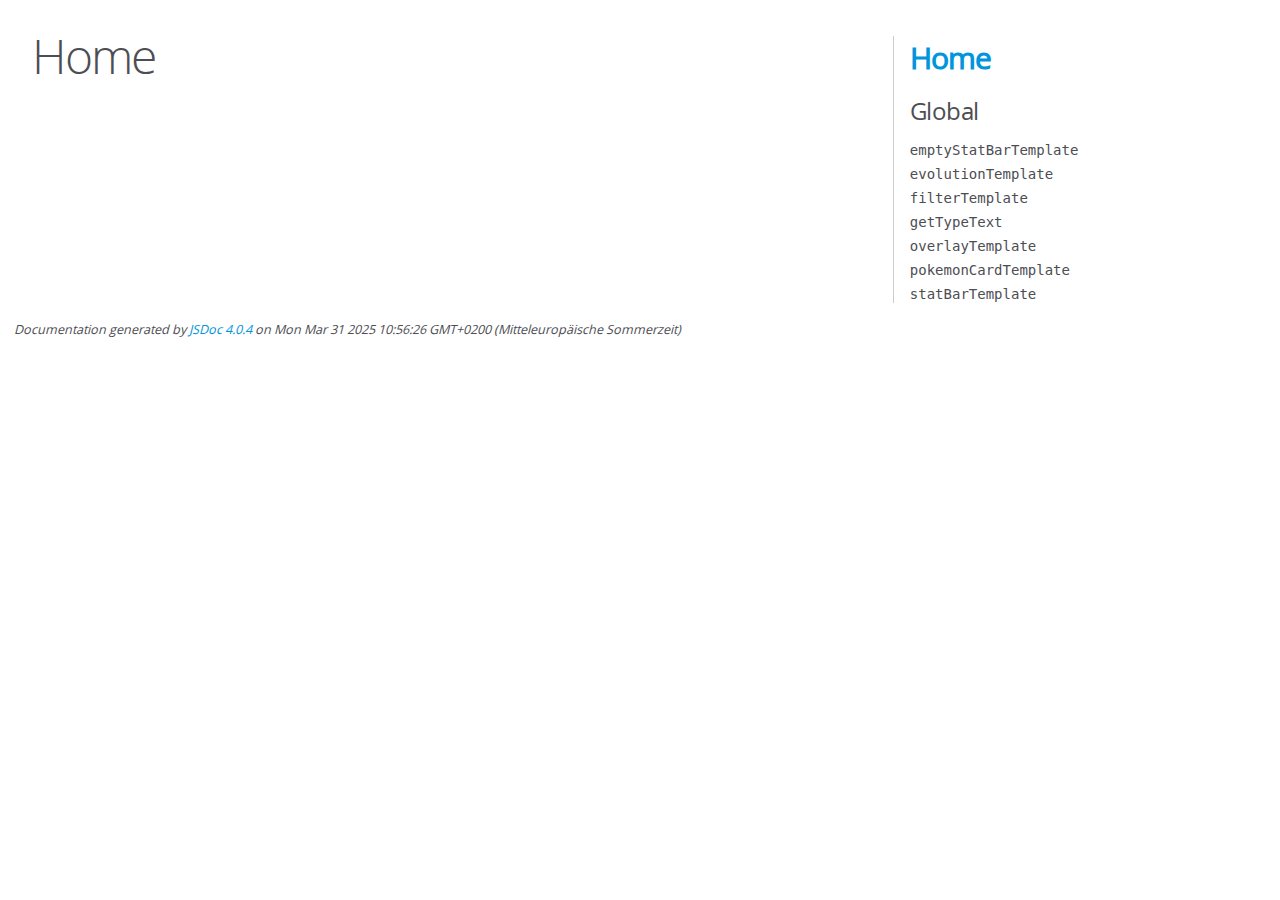
<file: out/index.html>
<!DOCTYPE html>
<html lang="en">
<head>
    <meta charset="utf-8">
    <title>JSDoc: Home</title>

    <script src="scripts/prettify/prettify.js"> </script>
    <script src="scripts/prettify/lang-css.js"> </script>
    <!--[if lt IE 9]>
      <script src="//html5shiv.googlecode.com/svn/trunk/html5.js"></script>
    <![endif]-->
    <link type="text/css" rel="stylesheet" href="styles/prettify-tomorrow.css">
    <link type="text/css" rel="stylesheet" href="styles/jsdoc-default.css">
</head>

<body>

<div id="main">

    <h1 class="page-title">Home</h1>

    



    


    <h3> </h3>










    









</div>

<nav>
    <h2><a href="index.html">Home</a></h2><h3>Global</h3><ul><li><a href="global.html#emptyStatBarTemplate">emptyStatBarTemplate</a></li><li><a href="global.html#evolutionTemplate">evolutionTemplate</a></li><li><a href="global.html#filterTemplate">filterTemplate</a></li><li><a href="global.html#getTypeText">getTypeText</a></li><li><a href="global.html#overlayTemplate">overlayTemplate</a></li><li><a href="global.html#pokemonCardTemplate">pokemonCardTemplate</a></li><li><a href="global.html#statBarTemplate">statBarTemplate</a></li></ul>
</nav>

<br class="clear">

<footer>
    Documentation generated by <a href="https://github.com/jsdoc/jsdoc">JSDoc 4.0.4</a> on Mon Mar 31 2025 10:56:26 GMT+0200 (Mitteleuropäische Sommerzeit)
</footer>

<script> prettyPrint(); </script>
<script src="scripts/linenumber.js"> </script>
</body>
</html>
</file>
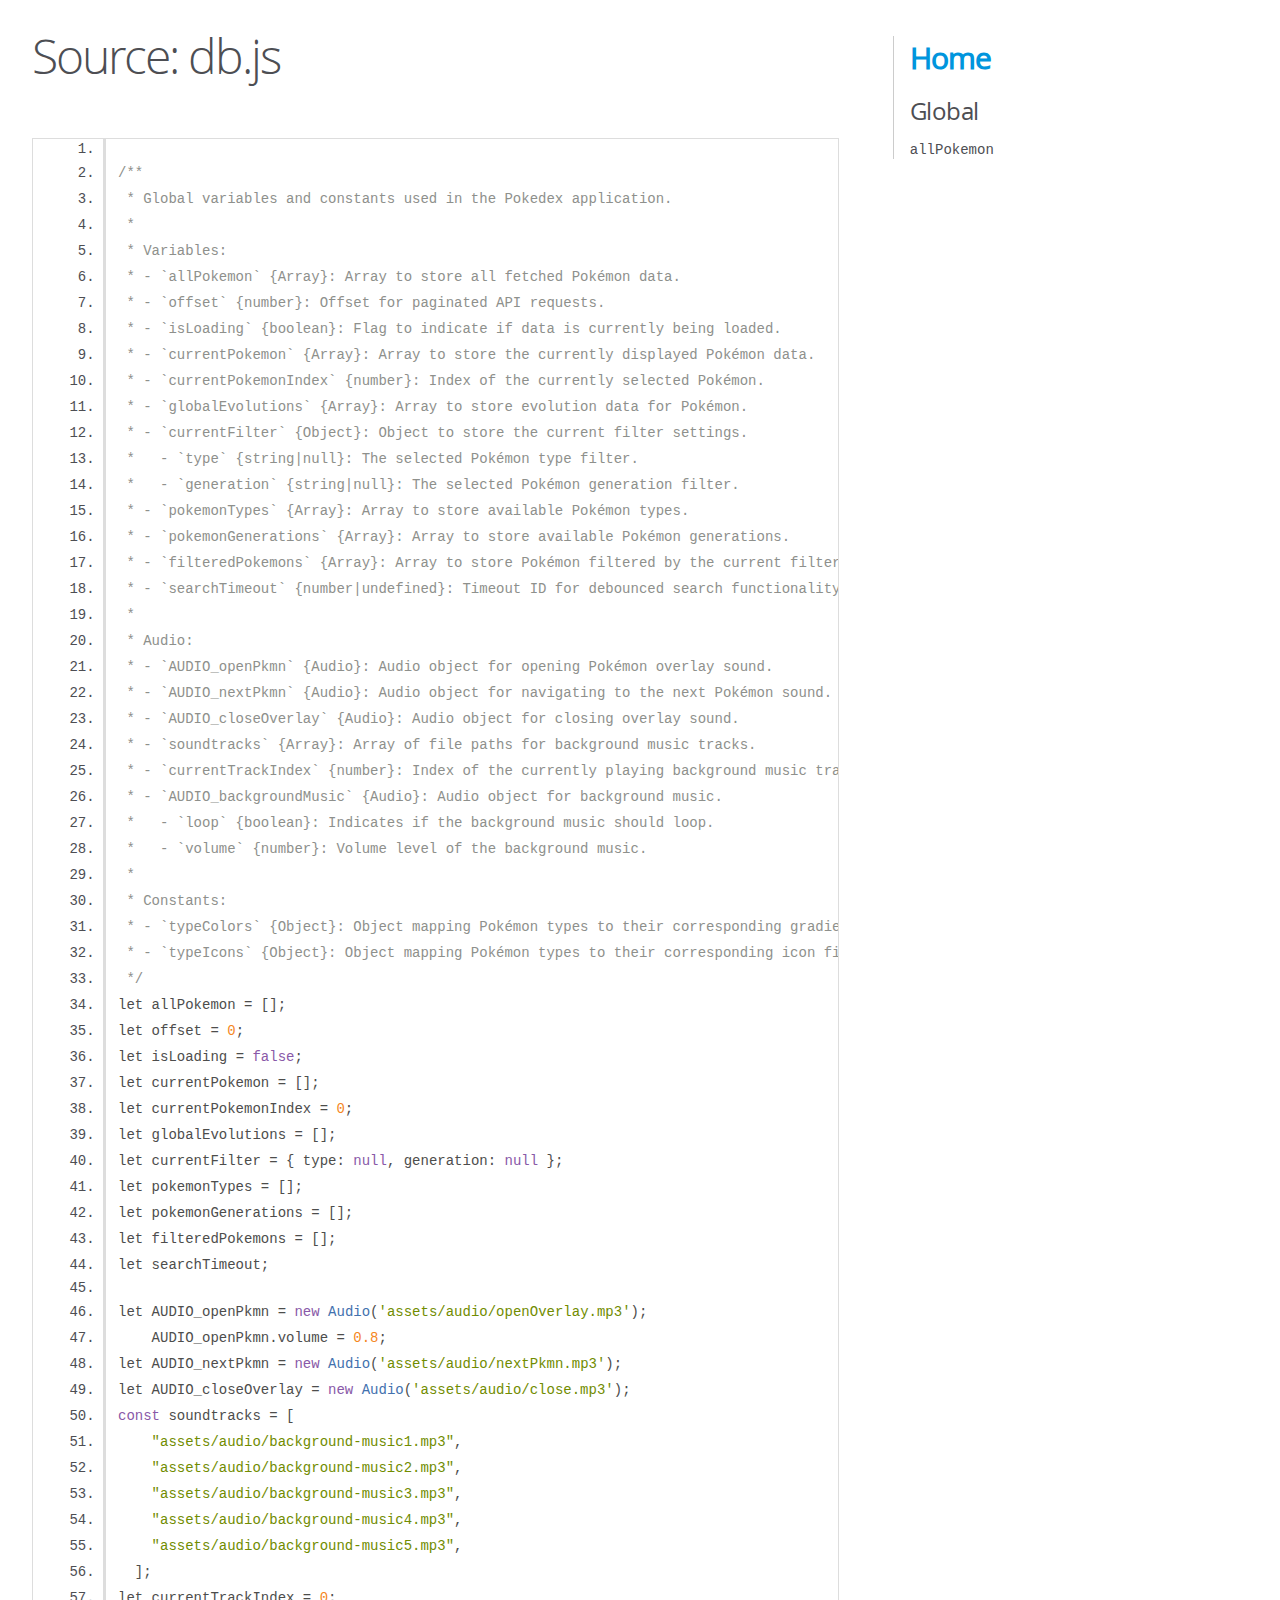
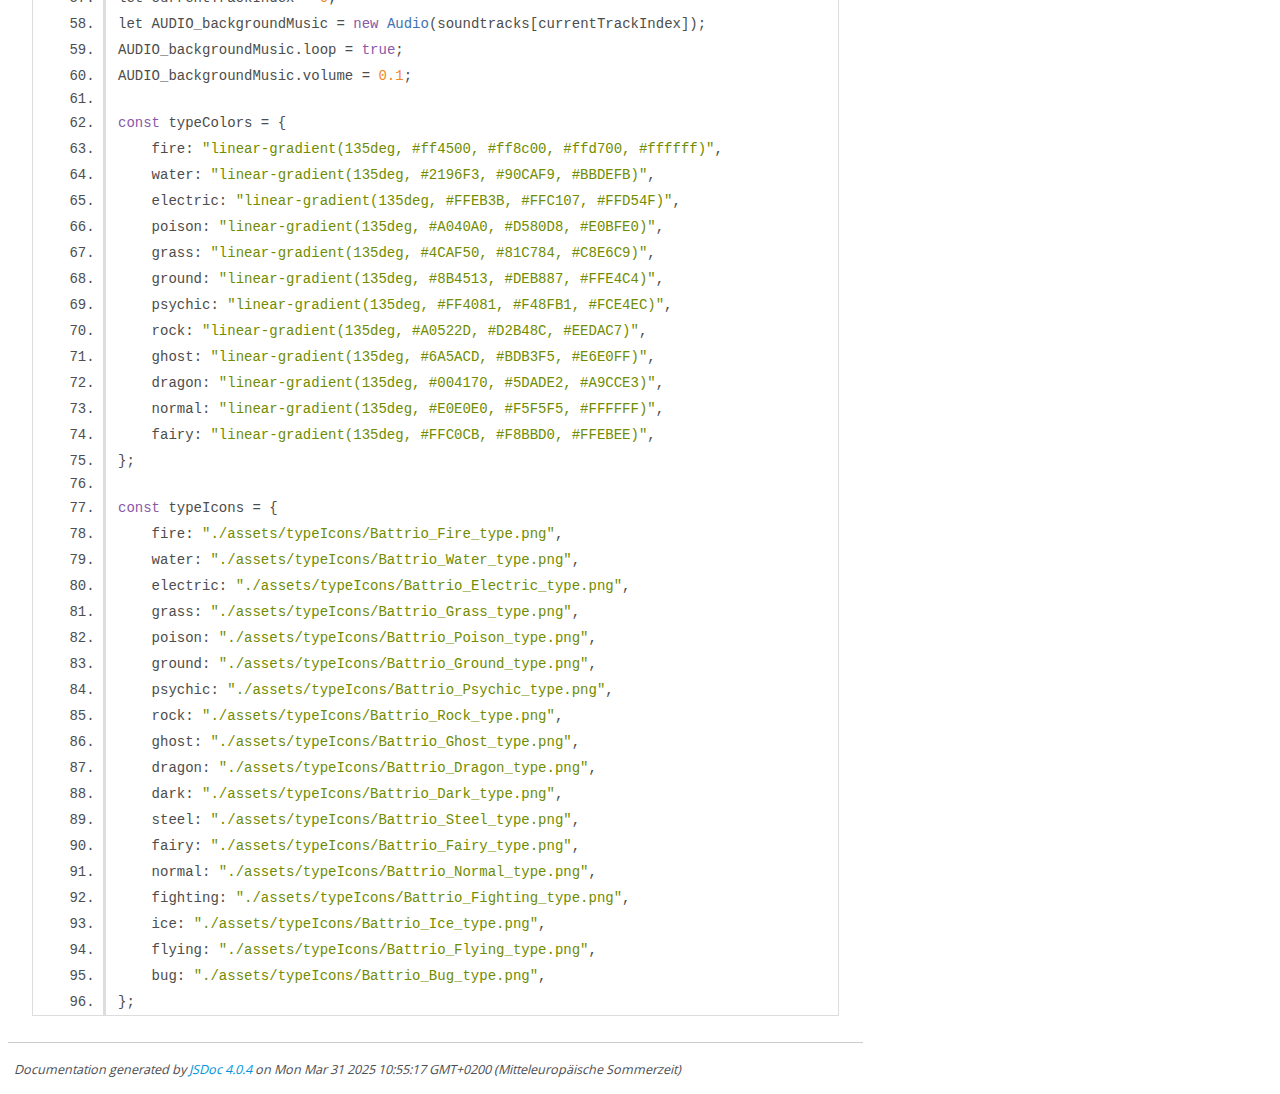
<file: out/db.js.html>
<!DOCTYPE html>
<html lang="en">
<head>
    <meta charset="utf-8">
    <title>JSDoc: Source: db.js</title>

    <script src="scripts/prettify/prettify.js"> </script>
    <script src="scripts/prettify/lang-css.js"> </script>
    <!--[if lt IE 9]>
      <script src="//html5shiv.googlecode.com/svn/trunk/html5.js"></script>
    <![endif]-->
    <link type="text/css" rel="stylesheet" href="styles/prettify-tomorrow.css">
    <link type="text/css" rel="stylesheet" href="styles/jsdoc-default.css">
</head>

<body>

<div id="main">

    <h1 class="page-title">Source: db.js</h1>

    



    
    <section>
        <article>
            <pre class="prettyprint source linenums"><code>
/**
 * Global variables and constants used in the Pokedex application.
 * 
 * Variables:
 * - `allPokemon` {Array}: Array to store all fetched Pokémon data.
 * - `offset` {number}: Offset for paginated API requests.
 * - `isLoading` {boolean}: Flag to indicate if data is currently being loaded.
 * - `currentPokemon` {Array}: Array to store the currently displayed Pokémon data.
 * - `currentPokemonIndex` {number}: Index of the currently selected Pokémon.
 * - `globalEvolutions` {Array}: Array to store evolution data for Pokémon.
 * - `currentFilter` {Object}: Object to store the current filter settings.
 *   - `type` {string|null}: The selected Pokémon type filter.
 *   - `generation` {string|null}: The selected Pokémon generation filter.
 * - `pokemonTypes` {Array}: Array to store available Pokémon types.
 * - `pokemonGenerations` {Array}: Array to store available Pokémon generations.
 * - `filteredPokemons` {Array}: Array to store Pokémon filtered by the current filter.
 * - `searchTimeout` {number|undefined}: Timeout ID for debounced search functionality.
 * 
 * Audio:
 * - `AUDIO_openPkmn` {Audio}: Audio object for opening Pokémon overlay sound.
 * - `AUDIO_nextPkmn` {Audio}: Audio object for navigating to the next Pokémon sound.
 * - `AUDIO_closeOverlay` {Audio}: Audio object for closing overlay sound.
 * - `soundtracks` {Array}: Array of file paths for background music tracks.
 * - `currentTrackIndex` {number}: Index of the currently playing background music track.
 * - `AUDIO_backgroundMusic` {Audio}: Audio object for background music.
 *   - `loop` {boolean}: Indicates if the background music should loop.
 *   - `volume` {number}: Volume level of the background music.
 * 
 * Constants:
 * - `typeColors` {Object}: Object mapping Pokémon types to their corresponding gradient colors.
 * - `typeIcons` {Object}: Object mapping Pokémon types to their corresponding icon file paths.
 */
let allPokemon = [];
let offset = 0;
let isLoading = false;
let currentPokemon = [];
let currentPokemonIndex = 0;
let globalEvolutions = [];
let currentFilter = { type: null, generation: null };
let pokemonTypes = [];
let pokemonGenerations = [];
let filteredPokemons = [];
let searchTimeout;

let AUDIO_openPkmn = new Audio('assets/audio/openOverlay.mp3');
    AUDIO_openPkmn.volume = 0.8;
let AUDIO_nextPkmn = new Audio('assets/audio/nextPkmn.mp3');
let AUDIO_closeOverlay = new Audio('assets/audio/close.mp3');
const soundtracks = [
    "assets/audio/background-music1.mp3",
    "assets/audio/background-music2.mp3",
    "assets/audio/background-music3.mp3",
    "assets/audio/background-music4.mp3",
    "assets/audio/background-music5.mp3",
  ];
let currentTrackIndex = 0;
let AUDIO_backgroundMusic = new Audio(soundtracks[currentTrackIndex]);
AUDIO_backgroundMusic.loop = true;
AUDIO_backgroundMusic.volume = 0.1;

const typeColors = {
    fire: "linear-gradient(135deg, #ff4500, #ff8c00, #ffd700, #ffffff)",
    water: "linear-gradient(135deg, #2196F3, #90CAF9, #BBDEFB)",
    electric: "linear-gradient(135deg, #FFEB3B, #FFC107, #FFD54F)",
    poison: "linear-gradient(135deg, #A040A0, #D580D8, #E0BFE0)",
    grass: "linear-gradient(135deg, #4CAF50, #81C784, #C8E6C9)",
    ground: "linear-gradient(135deg, #8B4513, #DEB887, #FFE4C4)",
    psychic: "linear-gradient(135deg, #FF4081, #F48FB1, #FCE4EC)",
    rock: "linear-gradient(135deg, #A0522D, #D2B48C, #EEDAC7)",
    ghost: "linear-gradient(135deg, #6A5ACD, #BDB3F5, #E6E0FF)",
    dragon: "linear-gradient(135deg, #004170, #5DADE2, #A9CCE3)",
    normal: "linear-gradient(135deg, #E0E0E0, #F5F5F5, #FFFFFF)",
    fairy: "linear-gradient(135deg, #FFC0CB, #F8BBD0, #FFEBEE)",
};

const typeIcons = {
    fire: "./assets/typeIcons/Battrio_Fire_type.png",
    water: "./assets/typeIcons/Battrio_Water_type.png",
    electric: "./assets/typeIcons/Battrio_Electric_type.png",
    grass: "./assets/typeIcons/Battrio_Grass_type.png",
    poison: "./assets/typeIcons/Battrio_Poison_type.png",
    ground: "./assets/typeIcons/Battrio_Ground_type.png",
    psychic: "./assets/typeIcons/Battrio_Psychic_type.png",
    rock: "./assets/typeIcons/Battrio_Rock_type.png",
    ghost: "./assets/typeIcons/Battrio_Ghost_type.png",
    dragon: "./assets/typeIcons/Battrio_Dragon_type.png",
    dark: "./assets/typeIcons/Battrio_Dark_type.png",
    steel: "./assets/typeIcons/Battrio_Steel_type.png",
    fairy: "./assets/typeIcons/Battrio_Fairy_type.png",
    normal: "./assets/typeIcons/Battrio_Normal_type.png",
    fighting: "./assets/typeIcons/Battrio_Fighting_type.png",
    ice: "./assets/typeIcons/Battrio_Ice_type.png",
    flying: "./assets/typeIcons/Battrio_Flying_type.png",
    bug: "./assets/typeIcons/Battrio_Bug_type.png",
};</code></pre>
        </article>
    </section>




</div>

<nav>
    <h2><a href="index.html">Home</a></h2><h3>Global</h3><ul><li><a href="global.html#allPokemon">allPokemon</a></li></ul>
</nav>

<br class="clear">

<footer>
    Documentation generated by <a href="https://github.com/jsdoc/jsdoc">JSDoc 4.0.4</a> on Mon Mar 31 2025 10:55:17 GMT+0200 (Mitteleuropäische Sommerzeit)
</footer>

<script> prettyPrint(); </script>
<script src="scripts/linenumber.js"> </script>
</body>
</html>
</file>
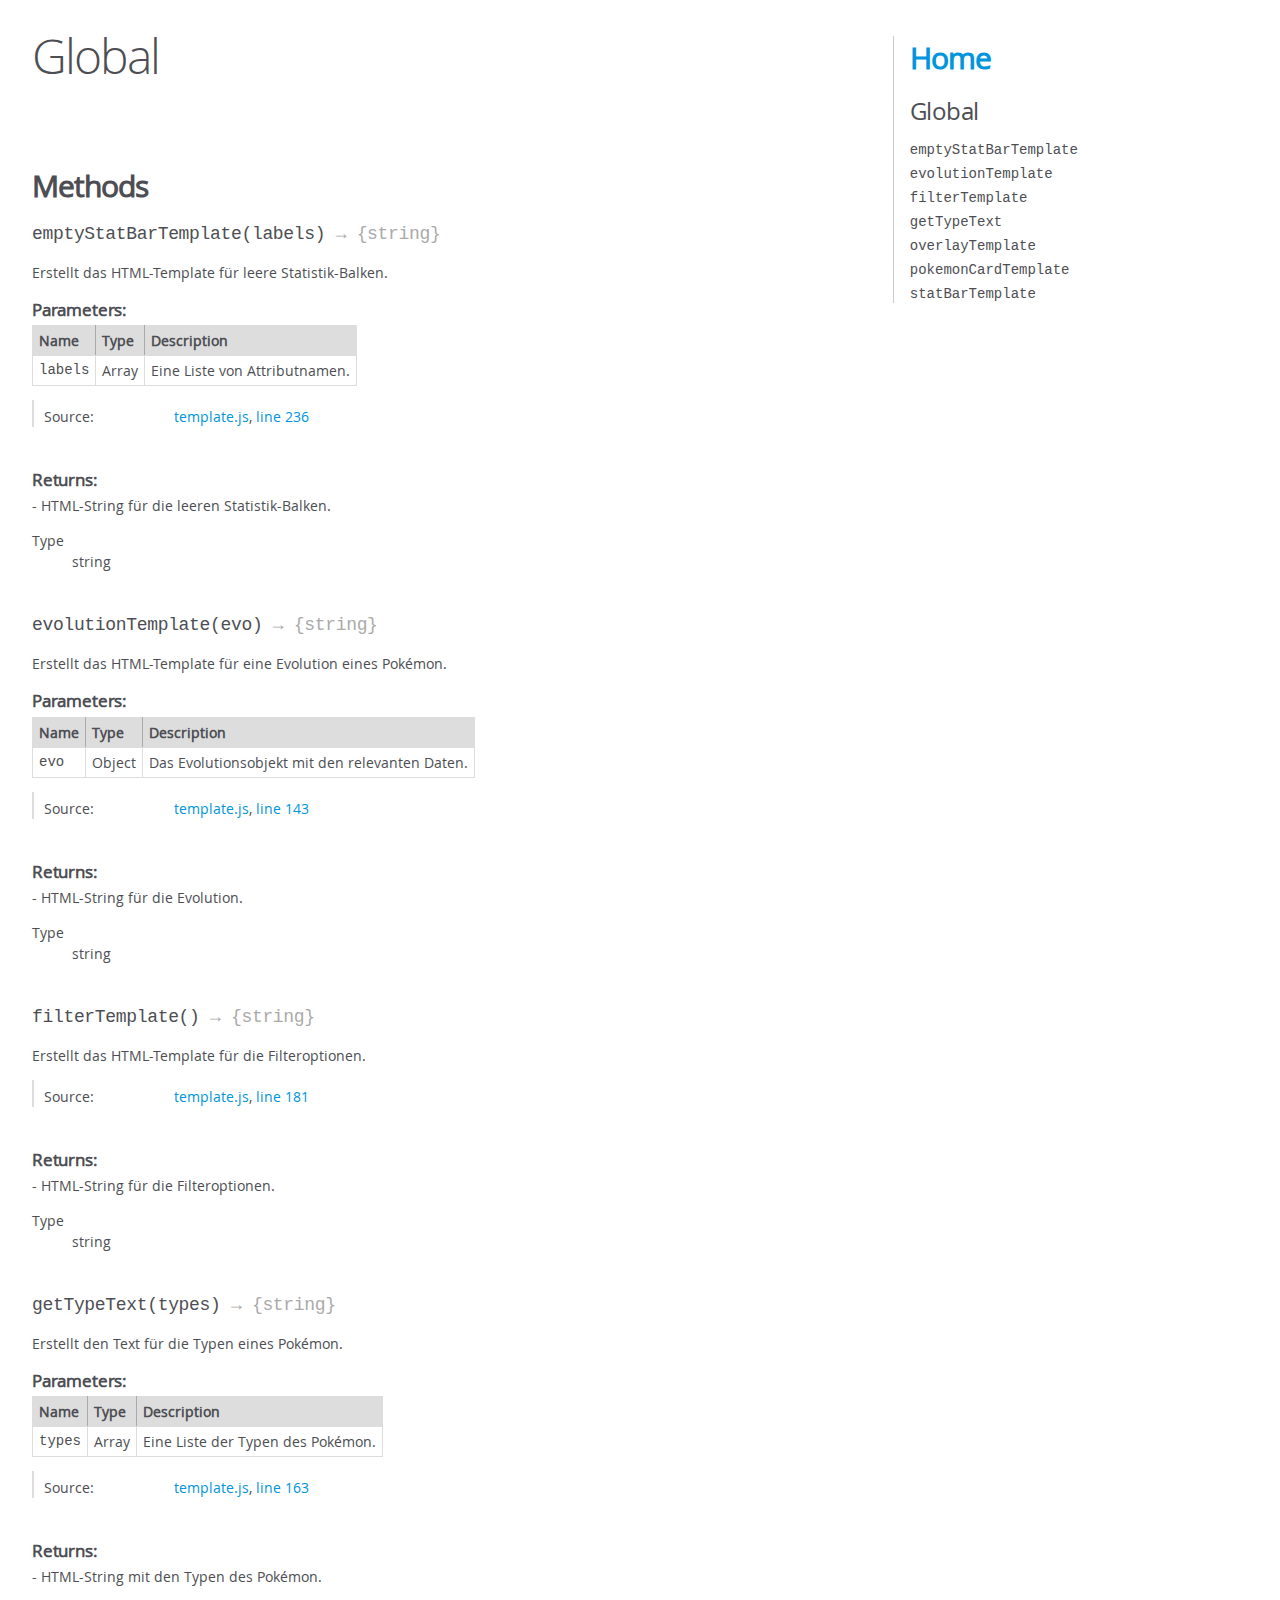
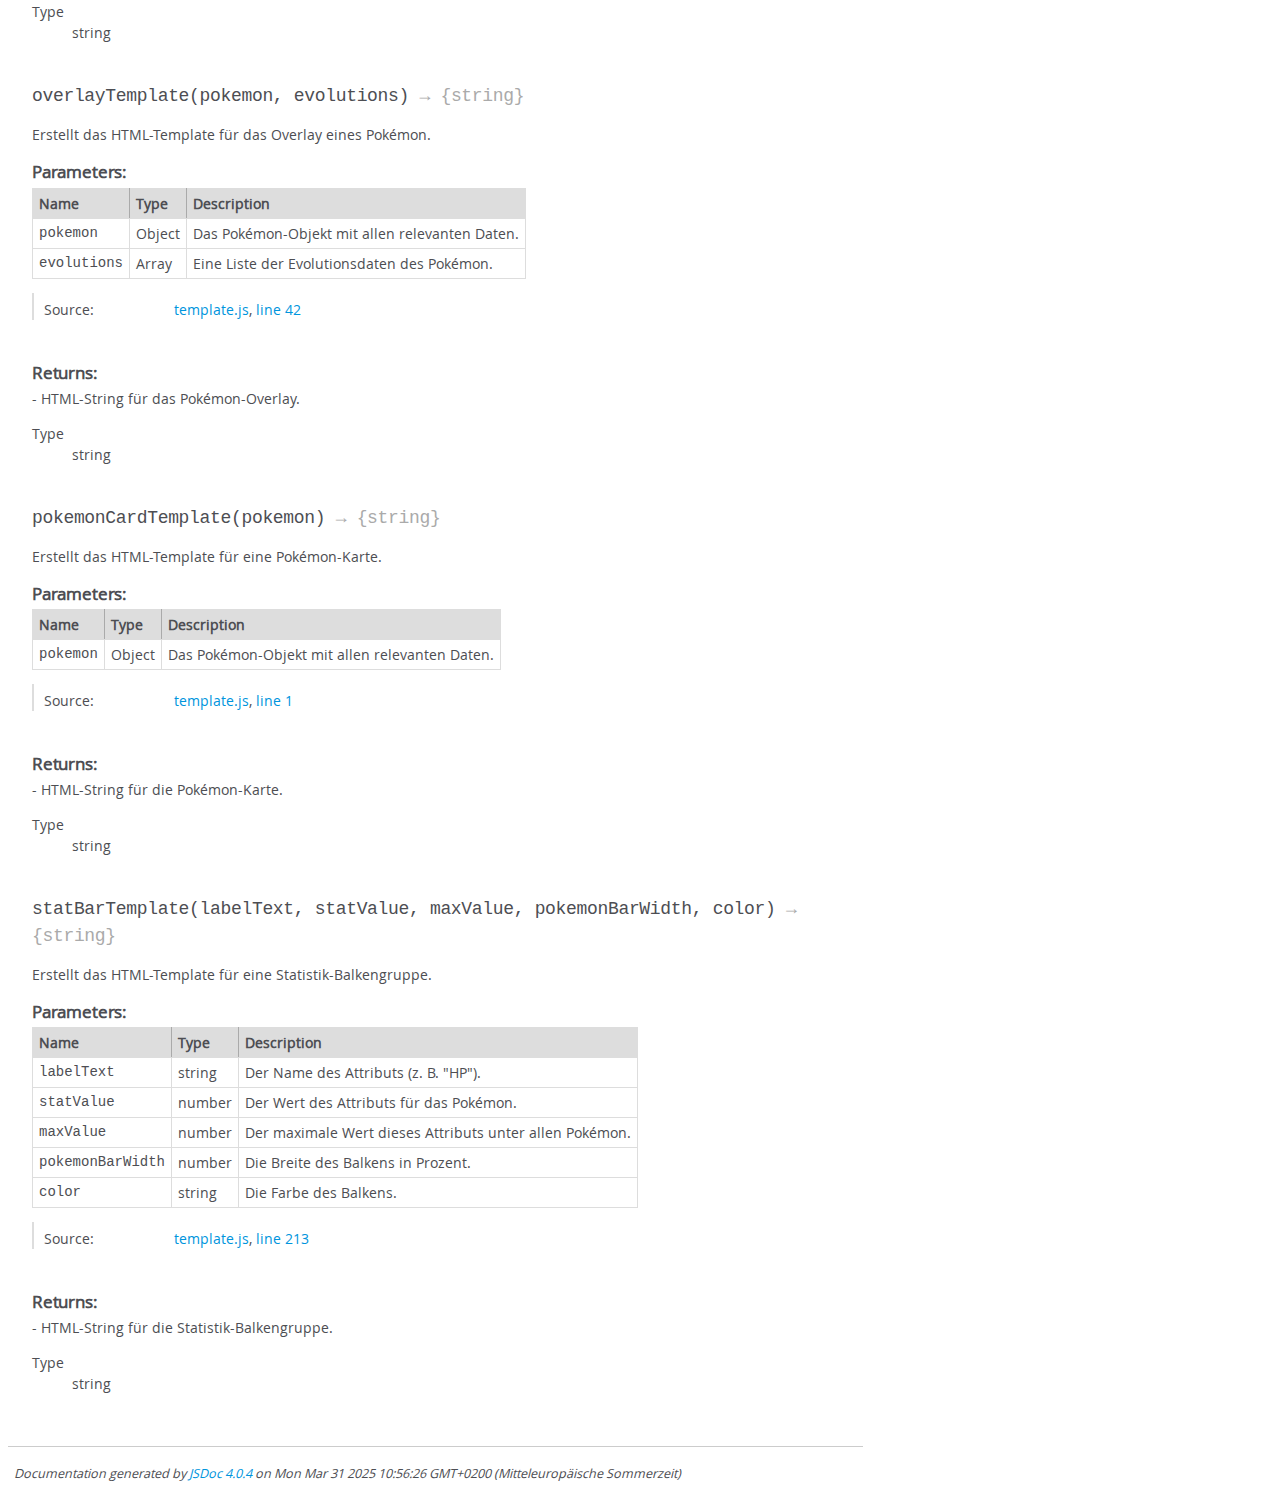
<file: out/global.html>
<!DOCTYPE html>
<html lang="en">
<head>
    <meta charset="utf-8">
    <title>JSDoc: Global</title>

    <script src="scripts/prettify/prettify.js"> </script>
    <script src="scripts/prettify/lang-css.js"> </script>
    <!--[if lt IE 9]>
      <script src="//html5shiv.googlecode.com/svn/trunk/html5.js"></script>
    <![endif]-->
    <link type="text/css" rel="stylesheet" href="styles/prettify-tomorrow.css">
    <link type="text/css" rel="stylesheet" href="styles/jsdoc-default.css">
</head>

<body>

<div id="main">

    <h1 class="page-title">Global</h1>

    




<section>

<header>
    
        <h2></h2>
        
    
</header>

<article>
    <div class="container-overview">
    
        

        


<dl class="details">

    

    

    

    

    

    

    

    

    

    

    

    

    

    

    

    
</dl>


        
    
    </div>

    

    

    

    

    

    

    

    
        <h3 class="subsection-title">Methods</h3>

        
            

    

    
    <h4 class="name" id="emptyStatBarTemplate"><span class="type-signature"></span>emptyStatBarTemplate<span class="signature">(labels)</span><span class="type-signature"> &rarr; {string}</span></h4>
    

    



<div class="description">
    Erstellt das HTML-Template für leere Statistik-Balken.
</div>









    <h5>Parameters:</h5>
    

<table class="params">
    <thead>
    <tr>
        
        <th>Name</th>
        

        <th>Type</th>

        

        

        <th class="last">Description</th>
    </tr>
    </thead>

    <tbody>
    

        <tr>
            
                <td class="name"><code>labels</code></td>
            

            <td class="type">
            
                
<span class="param-type">Array</span>


            
            </td>

            

            

            <td class="description last">Eine Liste von Attributnamen.</td>
        </tr>

    
    </tbody>
</table>






<dl class="details">

    

    

    

    

    

    

    

    

    

    

    

    

    
    <dt class="tag-source">Source:</dt>
    <dd class="tag-source"><ul class="dummy"><li>
        <a href="template.js.html">template.js</a>, <a href="template.js.html#line236">line 236</a>
    </li></ul></dd>
    

    

    

    
</dl>















<h5>Returns:</h5>

        
<div class="param-desc">
    - HTML-String für die leeren Statistik-Balken.
</div>



<dl>
    <dt>
        Type
    </dt>
    <dd>
        
<span class="param-type">string</span>


    </dd>
</dl>

    





        
            

    

    
    <h4 class="name" id="evolutionTemplate"><span class="type-signature"></span>evolutionTemplate<span class="signature">(evo)</span><span class="type-signature"> &rarr; {string}</span></h4>
    

    



<div class="description">
    Erstellt das HTML-Template für eine Evolution eines Pokémon.
</div>









    <h5>Parameters:</h5>
    

<table class="params">
    <thead>
    <tr>
        
        <th>Name</th>
        

        <th>Type</th>

        

        

        <th class="last">Description</th>
    </tr>
    </thead>

    <tbody>
    

        <tr>
            
                <td class="name"><code>evo</code></td>
            

            <td class="type">
            
                
<span class="param-type">Object</span>


            
            </td>

            

            

            <td class="description last">Das Evolutionsobjekt mit den relevanten Daten.</td>
        </tr>

    
    </tbody>
</table>






<dl class="details">

    

    

    

    

    

    

    

    

    

    

    

    

    
    <dt class="tag-source">Source:</dt>
    <dd class="tag-source"><ul class="dummy"><li>
        <a href="template.js.html">template.js</a>, <a href="template.js.html#line143">line 143</a>
    </li></ul></dd>
    

    

    

    
</dl>















<h5>Returns:</h5>

        
<div class="param-desc">
    - HTML-String für die Evolution.
</div>



<dl>
    <dt>
        Type
    </dt>
    <dd>
        
<span class="param-type">string</span>


    </dd>
</dl>

    





        
            

    

    
    <h4 class="name" id="filterTemplate"><span class="type-signature"></span>filterTemplate<span class="signature">()</span><span class="type-signature"> &rarr; {string}</span></h4>
    

    



<div class="description">
    Erstellt das HTML-Template für die Filteroptionen.
</div>













<dl class="details">

    

    

    

    

    

    

    

    

    

    

    

    

    
    <dt class="tag-source">Source:</dt>
    <dd class="tag-source"><ul class="dummy"><li>
        <a href="template.js.html">template.js</a>, <a href="template.js.html#line181">line 181</a>
    </li></ul></dd>
    

    

    

    
</dl>















<h5>Returns:</h5>

        
<div class="param-desc">
    - HTML-String für die Filteroptionen.
</div>



<dl>
    <dt>
        Type
    </dt>
    <dd>
        
<span class="param-type">string</span>


    </dd>
</dl>

    





        
            

    

    
    <h4 class="name" id="getTypeText"><span class="type-signature"></span>getTypeText<span class="signature">(types)</span><span class="type-signature"> &rarr; {string}</span></h4>
    

    



<div class="description">
    Erstellt den Text für die Typen eines Pokémon.
</div>









    <h5>Parameters:</h5>
    

<table class="params">
    <thead>
    <tr>
        
        <th>Name</th>
        

        <th>Type</th>

        

        

        <th class="last">Description</th>
    </tr>
    </thead>

    <tbody>
    

        <tr>
            
                <td class="name"><code>types</code></td>
            

            <td class="type">
            
                
<span class="param-type">Array</span>


            
            </td>

            

            

            <td class="description last">Eine Liste der Typen des Pokémon.</td>
        </tr>

    
    </tbody>
</table>






<dl class="details">

    

    

    

    

    

    

    

    

    

    

    

    

    
    <dt class="tag-source">Source:</dt>
    <dd class="tag-source"><ul class="dummy"><li>
        <a href="template.js.html">template.js</a>, <a href="template.js.html#line163">line 163</a>
    </li></ul></dd>
    

    

    

    
</dl>















<h5>Returns:</h5>

        
<div class="param-desc">
    - HTML-String mit den Typen des Pokémon.
</div>



<dl>
    <dt>
        Type
    </dt>
    <dd>
        
<span class="param-type">string</span>


    </dd>
</dl>

    





        
            

    

    
    <h4 class="name" id="overlayTemplate"><span class="type-signature"></span>overlayTemplate<span class="signature">(pokemon, evolutions)</span><span class="type-signature"> &rarr; {string}</span></h4>
    

    



<div class="description">
    Erstellt das HTML-Template für das Overlay eines Pokémon.
</div>









    <h5>Parameters:</h5>
    

<table class="params">
    <thead>
    <tr>
        
        <th>Name</th>
        

        <th>Type</th>

        

        

        <th class="last">Description</th>
    </tr>
    </thead>

    <tbody>
    

        <tr>
            
                <td class="name"><code>pokemon</code></td>
            

            <td class="type">
            
                
<span class="param-type">Object</span>


            
            </td>

            

            

            <td class="description last">Das Pokémon-Objekt mit allen relevanten Daten.</td>
        </tr>

    

        <tr>
            
                <td class="name"><code>evolutions</code></td>
            

            <td class="type">
            
                
<span class="param-type">Array</span>


            
            </td>

            

            

            <td class="description last">Eine Liste der Evolutionsdaten des Pokémon.</td>
        </tr>

    
    </tbody>
</table>






<dl class="details">

    

    

    

    

    

    

    

    

    

    

    

    

    
    <dt class="tag-source">Source:</dt>
    <dd class="tag-source"><ul class="dummy"><li>
        <a href="template.js.html">template.js</a>, <a href="template.js.html#line42">line 42</a>
    </li></ul></dd>
    

    

    

    
</dl>















<h5>Returns:</h5>

        
<div class="param-desc">
    - HTML-String für das Pokémon-Overlay.
</div>



<dl>
    <dt>
        Type
    </dt>
    <dd>
        
<span class="param-type">string</span>


    </dd>
</dl>

    





        
            

    

    
    <h4 class="name" id="pokemonCardTemplate"><span class="type-signature"></span>pokemonCardTemplate<span class="signature">(pokemon)</span><span class="type-signature"> &rarr; {string}</span></h4>
    

    



<div class="description">
    Erstellt das HTML-Template für eine Pokémon-Karte.
</div>









    <h5>Parameters:</h5>
    

<table class="params">
    <thead>
    <tr>
        
        <th>Name</th>
        

        <th>Type</th>

        

        

        <th class="last">Description</th>
    </tr>
    </thead>

    <tbody>
    

        <tr>
            
                <td class="name"><code>pokemon</code></td>
            

            <td class="type">
            
                
<span class="param-type">Object</span>


            
            </td>

            

            

            <td class="description last">Das Pokémon-Objekt mit allen relevanten Daten.</td>
        </tr>

    
    </tbody>
</table>






<dl class="details">

    

    

    

    

    

    

    

    

    

    

    

    

    
    <dt class="tag-source">Source:</dt>
    <dd class="tag-source"><ul class="dummy"><li>
        <a href="template.js.html">template.js</a>, <a href="template.js.html#line1">line 1</a>
    </li></ul></dd>
    

    

    

    
</dl>















<h5>Returns:</h5>

        
<div class="param-desc">
    - HTML-String für die Pokémon-Karte.
</div>



<dl>
    <dt>
        Type
    </dt>
    <dd>
        
<span class="param-type">string</span>


    </dd>
</dl>

    





        
            

    

    
    <h4 class="name" id="statBarTemplate"><span class="type-signature"></span>statBarTemplate<span class="signature">(labelText, statValue, maxValue, pokemonBarWidth, color)</span><span class="type-signature"> &rarr; {string}</span></h4>
    

    



<div class="description">
    Erstellt das HTML-Template für eine Statistik-Balkengruppe.
</div>









    <h5>Parameters:</h5>
    

<table class="params">
    <thead>
    <tr>
        
        <th>Name</th>
        

        <th>Type</th>

        

        

        <th class="last">Description</th>
    </tr>
    </thead>

    <tbody>
    

        <tr>
            
                <td class="name"><code>labelText</code></td>
            

            <td class="type">
            
                
<span class="param-type">string</span>


            
            </td>

            

            

            <td class="description last">Der Name des Attributs (z. B. "HP").</td>
        </tr>

    

        <tr>
            
                <td class="name"><code>statValue</code></td>
            

            <td class="type">
            
                
<span class="param-type">number</span>


            
            </td>

            

            

            <td class="description last">Der Wert des Attributs für das Pokémon.</td>
        </tr>

    

        <tr>
            
                <td class="name"><code>maxValue</code></td>
            

            <td class="type">
            
                
<span class="param-type">number</span>


            
            </td>

            

            

            <td class="description last">Der maximale Wert dieses Attributs unter allen Pokémon.</td>
        </tr>

    

        <tr>
            
                <td class="name"><code>pokemonBarWidth</code></td>
            

            <td class="type">
            
                
<span class="param-type">number</span>


            
            </td>

            

            

            <td class="description last">Die Breite des Balkens in Prozent.</td>
        </tr>

    

        <tr>
            
                <td class="name"><code>color</code></td>
            

            <td class="type">
            
                
<span class="param-type">string</span>


            
            </td>

            

            

            <td class="description last">Die Farbe des Balkens.</td>
        </tr>

    
    </tbody>
</table>






<dl class="details">

    

    

    

    

    

    

    

    

    

    

    

    

    
    <dt class="tag-source">Source:</dt>
    <dd class="tag-source"><ul class="dummy"><li>
        <a href="template.js.html">template.js</a>, <a href="template.js.html#line213">line 213</a>
    </li></ul></dd>
    

    

    

    
</dl>















<h5>Returns:</h5>

        
<div class="param-desc">
    - HTML-String für die Statistik-Balkengruppe.
</div>



<dl>
    <dt>
        Type
    </dt>
    <dd>
        
<span class="param-type">string</span>


    </dd>
</dl>

    





        
    

    

    
</article>

</section>




</div>

<nav>
    <h2><a href="index.html">Home</a></h2><h3>Global</h3><ul><li><a href="global.html#emptyStatBarTemplate">emptyStatBarTemplate</a></li><li><a href="global.html#evolutionTemplate">evolutionTemplate</a></li><li><a href="global.html#filterTemplate">filterTemplate</a></li><li><a href="global.html#getTypeText">getTypeText</a></li><li><a href="global.html#overlayTemplate">overlayTemplate</a></li><li><a href="global.html#pokemonCardTemplate">pokemonCardTemplate</a></li><li><a href="global.html#statBarTemplate">statBarTemplate</a></li></ul>
</nav>

<br class="clear">

<footer>
    Documentation generated by <a href="https://github.com/jsdoc/jsdoc">JSDoc 4.0.4</a> on Mon Mar 31 2025 10:56:26 GMT+0200 (Mitteleuropäische Sommerzeit)
</footer>

<script> prettyPrint(); </script>
<script src="scripts/linenumber.js"> </script>
</body>
</html>
</file>
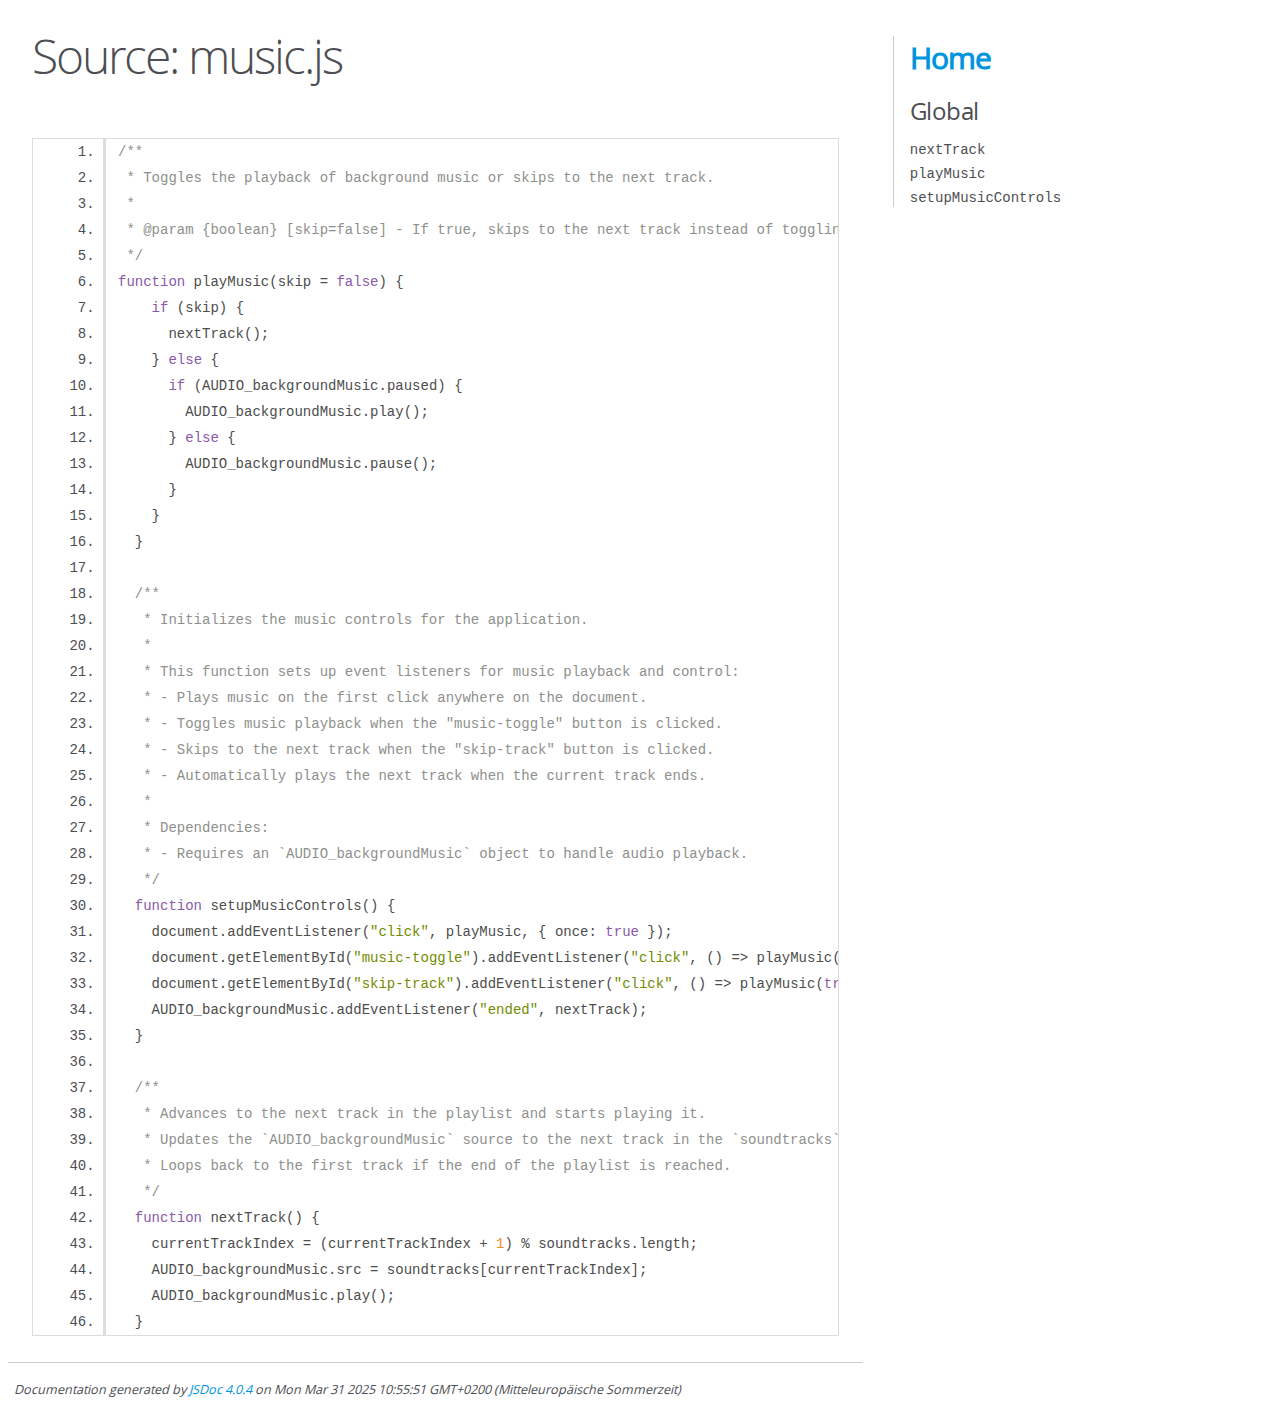
<file: out/music.js.html>
<!DOCTYPE html>
<html lang="en">
<head>
    <meta charset="utf-8">
    <title>JSDoc: Source: music.js</title>

    <script src="scripts/prettify/prettify.js"> </script>
    <script src="scripts/prettify/lang-css.js"> </script>
    <!--[if lt IE 9]>
      <script src="//html5shiv.googlecode.com/svn/trunk/html5.js"></script>
    <![endif]-->
    <link type="text/css" rel="stylesheet" href="styles/prettify-tomorrow.css">
    <link type="text/css" rel="stylesheet" href="styles/jsdoc-default.css">
</head>

<body>

<div id="main">

    <h1 class="page-title">Source: music.js</h1>

    



    
    <section>
        <article>
            <pre class="prettyprint source linenums"><code>/**
 * Toggles the playback of background music or skips to the next track.
 *
 * @param {boolean} [skip=false] - If true, skips to the next track instead of toggling play/pause.
 */
function playMusic(skip = false) {
    if (skip) {
      nextTrack();
    } else {
      if (AUDIO_backgroundMusic.paused) {
        AUDIO_backgroundMusic.play();
      } else {
        AUDIO_backgroundMusic.pause();
      }
    }
  }
  
  /**
   * Initializes the music controls for the application.
   * 
   * This function sets up event listeners for music playback and control:
   * - Plays music on the first click anywhere on the document.
   * - Toggles music playback when the "music-toggle" button is clicked.
   * - Skips to the next track when the "skip-track" button is clicked.
   * - Automatically plays the next track when the current track ends.
   * 
   * Dependencies:
   * - Requires an `AUDIO_backgroundMusic` object to handle audio playback.
   */
  function setupMusicControls() {
    document.addEventListener("click", playMusic, { once: true });
    document.getElementById("music-toggle").addEventListener("click", () => playMusic());
    document.getElementById("skip-track").addEventListener("click", () => playMusic(true));
    AUDIO_backgroundMusic.addEventListener("ended", nextTrack);
  }
  
  /**
   * Advances to the next track in the playlist and starts playing it.
   * Updates the `AUDIO_backgroundMusic` source to the next track in the `soundtracks` array.
   * Loops back to the first track if the end of the playlist is reached.
   */
  function nextTrack() {
    currentTrackIndex = (currentTrackIndex + 1) % soundtracks.length;
    AUDIO_backgroundMusic.src = soundtracks[currentTrackIndex];
    AUDIO_backgroundMusic.play();
  }</code></pre>
        </article>
    </section>




</div>

<nav>
    <h2><a href="index.html">Home</a></h2><h3>Global</h3><ul><li><a href="global.html#nextTrack">nextTrack</a></li><li><a href="global.html#playMusic">playMusic</a></li><li><a href="global.html#setupMusicControls">setupMusicControls</a></li></ul>
</nav>

<br class="clear">

<footer>
    Documentation generated by <a href="https://github.com/jsdoc/jsdoc">JSDoc 4.0.4</a> on Mon Mar 31 2025 10:55:51 GMT+0200 (Mitteleuropäische Sommerzeit)
</footer>

<script> prettyPrint(); </script>
<script src="scripts/linenumber.js"> </script>
</body>
</html>
</file>
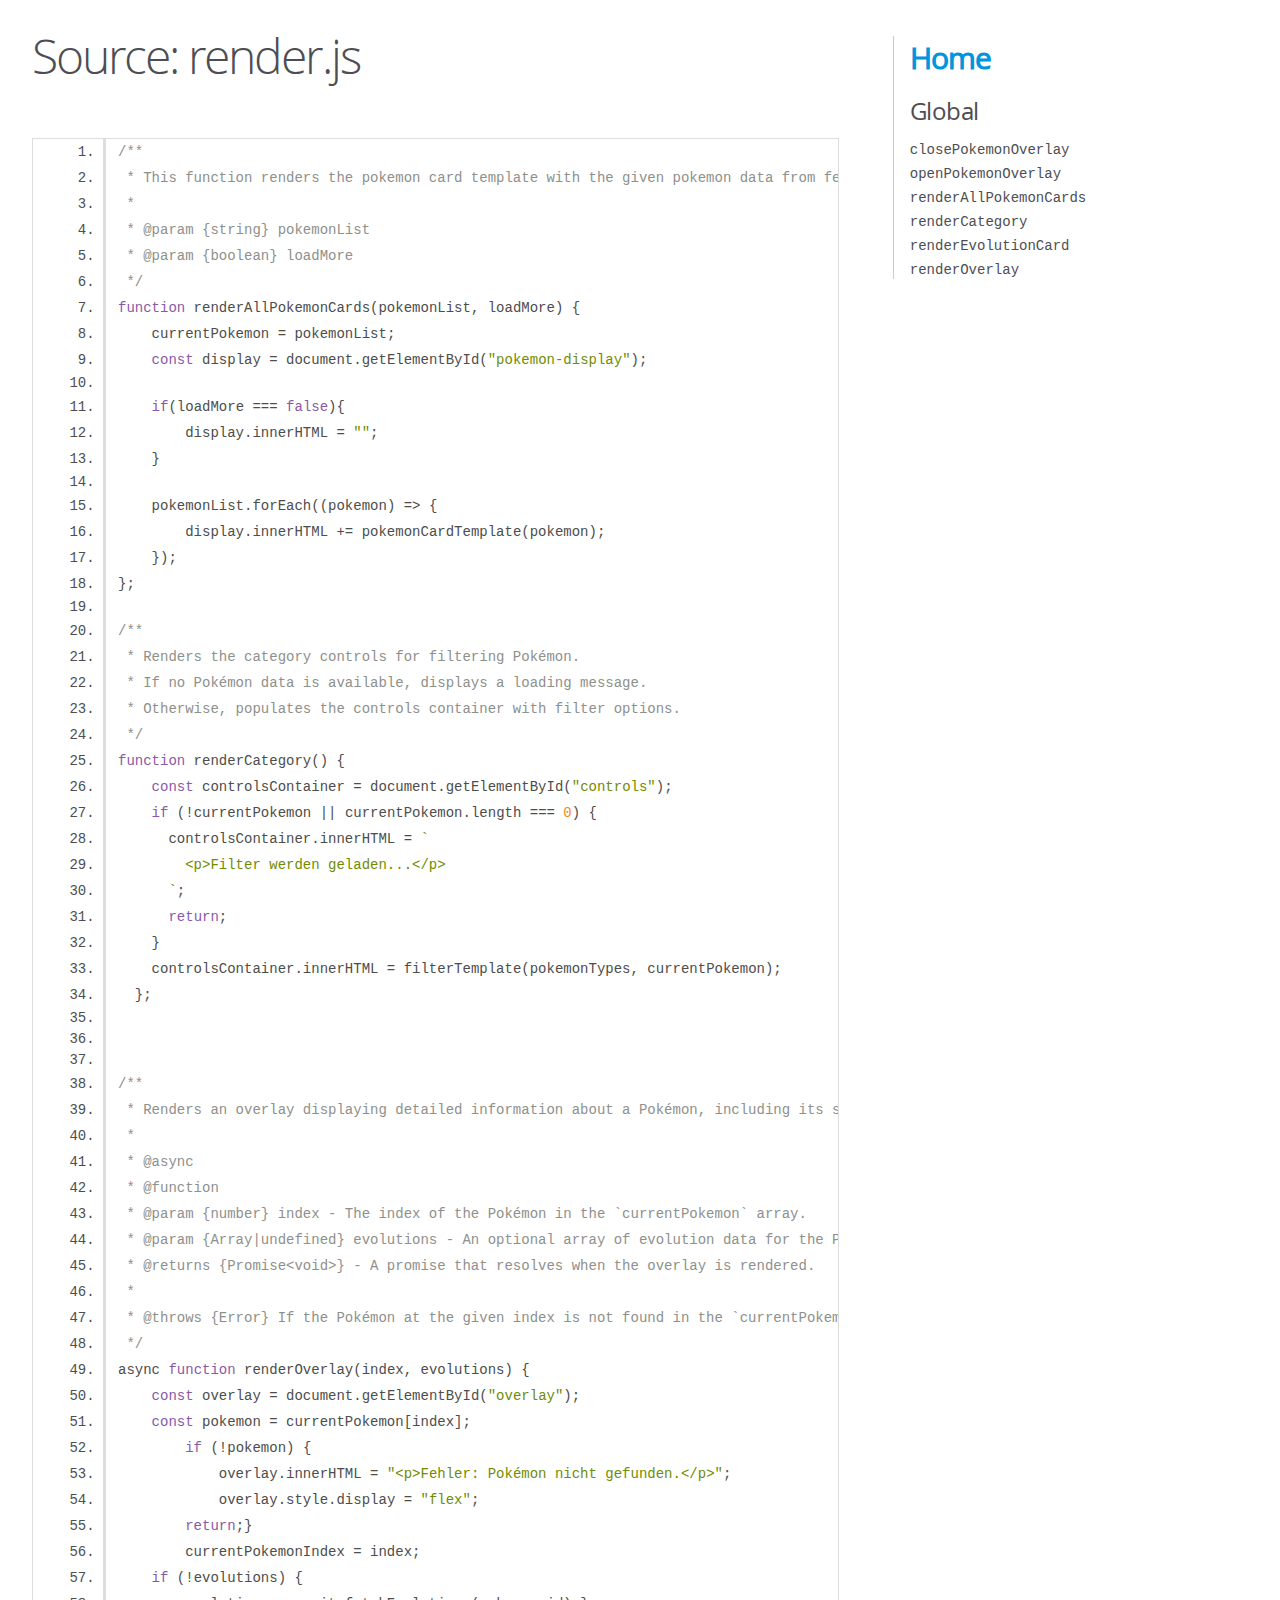
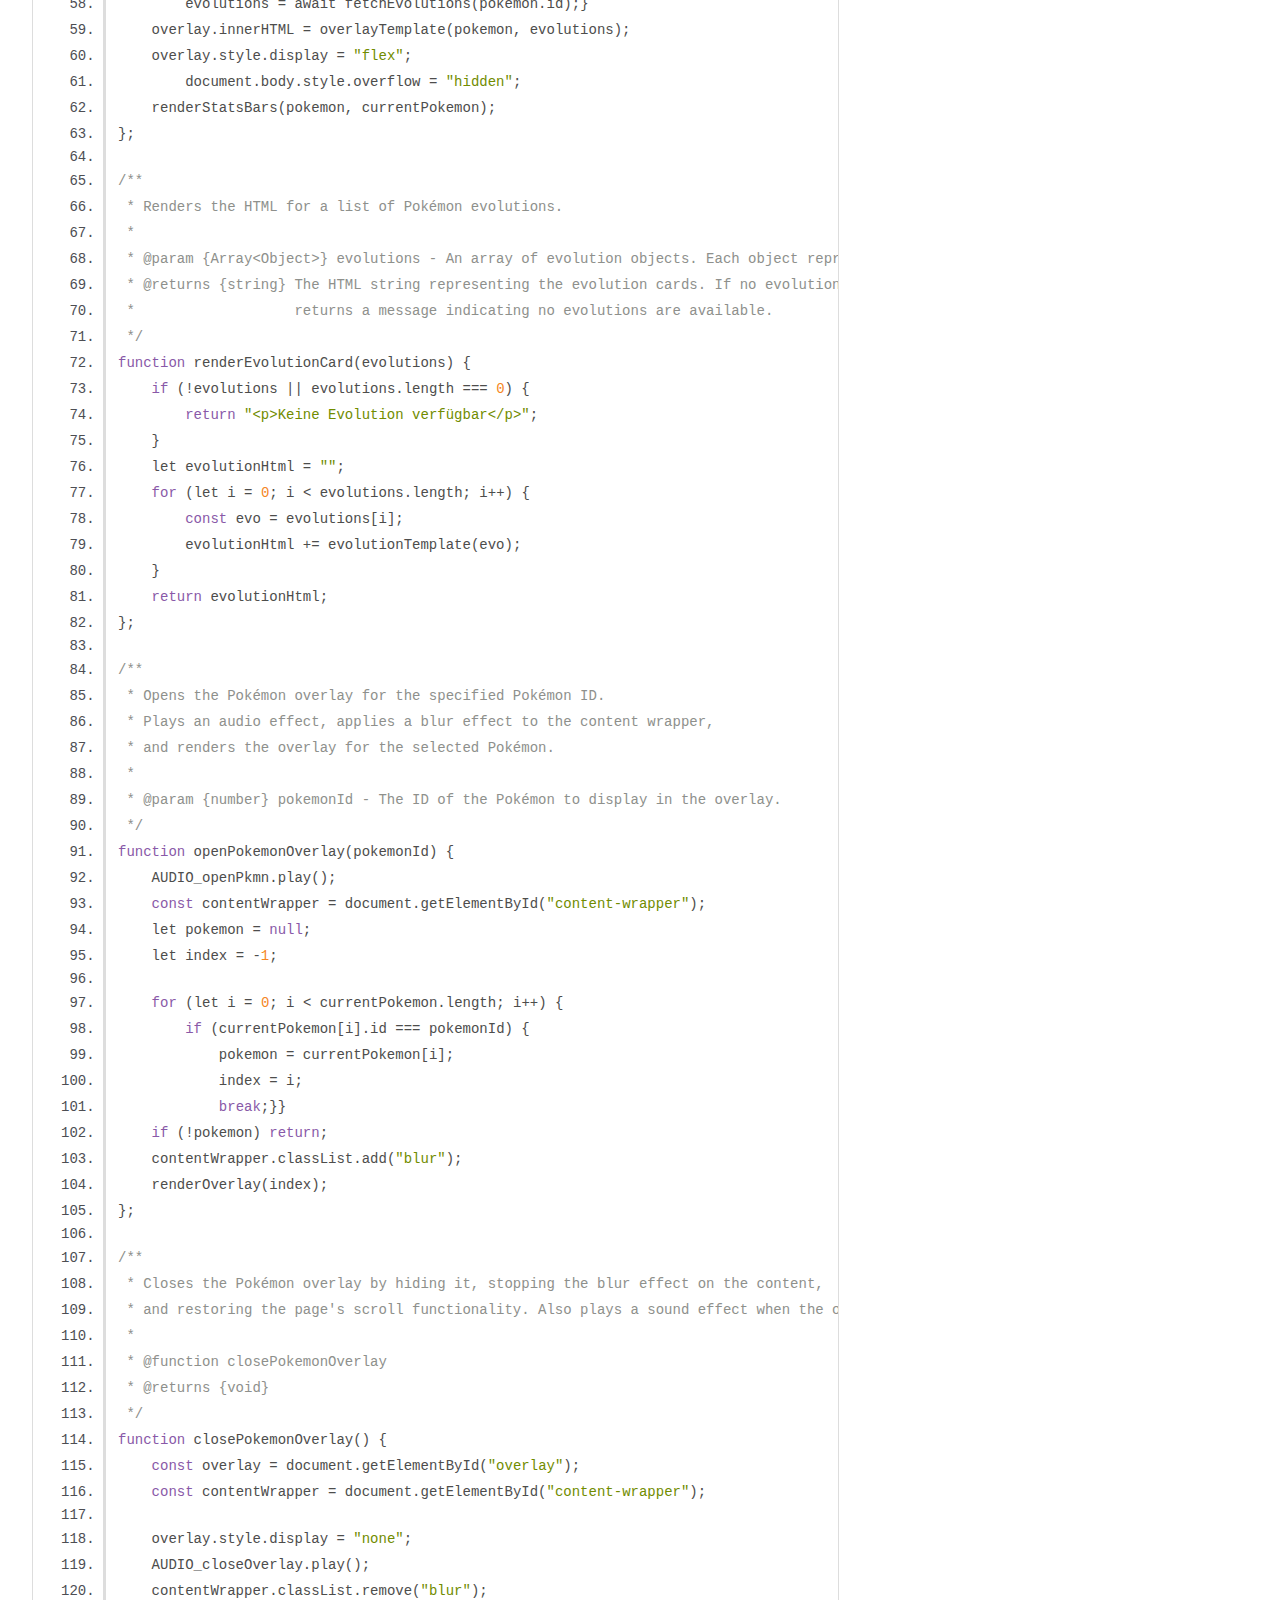
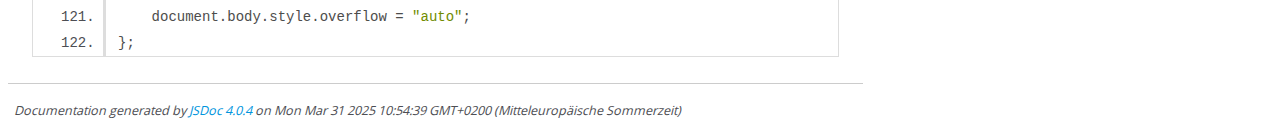
<file: out/render.js.html>
<!DOCTYPE html>
<html lang="en">
<head>
    <meta charset="utf-8">
    <title>JSDoc: Source: render.js</title>

    <script src="scripts/prettify/prettify.js"> </script>
    <script src="scripts/prettify/lang-css.js"> </script>
    <!--[if lt IE 9]>
      <script src="//html5shiv.googlecode.com/svn/trunk/html5.js"></script>
    <![endif]-->
    <link type="text/css" rel="stylesheet" href="styles/prettify-tomorrow.css">
    <link type="text/css" rel="stylesheet" href="styles/jsdoc-default.css">
</head>

<body>

<div id="main">

    <h1 class="page-title">Source: render.js</h1>

    



    
    <section>
        <article>
            <pre class="prettyprint source linenums"><code>/**
 * This function renders the pokemon card template with the given pokemon data from fetching the API.
 * 
 * @param {string} pokemonList 
 * @param {boolean} loadMore 
 */
function renderAllPokemonCards(pokemonList, loadMore) {
    currentPokemon = pokemonList;
    const display = document.getElementById("pokemon-display");

    if(loadMore === false){
        display.innerHTML = "";
    }

    pokemonList.forEach((pokemon) => {
        display.innerHTML += pokemonCardTemplate(pokemon);
    });
};

/**
 * Renders the category controls for filtering Pokémon.
 * If no Pokémon data is available, displays a loading message.
 * Otherwise, populates the controls container with filter options.
 */
function renderCategory() {
    const controlsContainer = document.getElementById("controls");
    if (!currentPokemon || currentPokemon.length === 0) {
      controlsContainer.innerHTML = `
        &lt;p>Filter werden geladen...&lt;/p>
      `;
      return;
    }
    controlsContainer.innerHTML = filterTemplate(pokemonTypes, currentPokemon);
  };



/**
 * Renders an overlay displaying detailed information about a Pokémon, including its stats and evolutions.
 *
 * @async
 * @function
 * @param {number} index - The index of the Pokémon in the `currentPokemon` array.
 * @param {Array|undefined} evolutions - An optional array of evolution data for the Pokémon. If not provided, it will be fetched.
 * @returns {Promise&lt;void>} - A promise that resolves when the overlay is rendered.
 *
 * @throws {Error} If the Pokémon at the given index is not found in the `currentPokemon` array.
 */
async function renderOverlay(index, evolutions) {
    const overlay = document.getElementById("overlay");
    const pokemon = currentPokemon[index];
        if (!pokemon) {
            overlay.innerHTML = "&lt;p>Fehler: Pokémon nicht gefunden.&lt;/p>";
            overlay.style.display = "flex";
        return;}
        currentPokemonIndex = index;
    if (!evolutions) {
        evolutions = await fetchEvolutions(pokemon.id);}
    overlay.innerHTML = overlayTemplate(pokemon, evolutions);
    overlay.style.display = "flex";
        document.body.style.overflow = "hidden";
    renderStatsBars(pokemon, currentPokemon);
};

/**
 * Renders the HTML for a list of Pokémon evolutions.
 *
 * @param {Array&lt;Object>} evolutions - An array of evolution objects. Each object represents a Pokémon evolution.
 * @returns {string} The HTML string representing the evolution cards. If no evolutions are provided, 
 *                   returns a message indicating no evolutions are available.
 */
function renderEvolutionCard(evolutions) {
    if (!evolutions || evolutions.length === 0) {
        return "&lt;p>Keine Evolution verfügbar&lt;/p>";
    }
    let evolutionHtml = "";
    for (let i = 0; i &lt; evolutions.length; i++) {
        const evo = evolutions[i];
        evolutionHtml += evolutionTemplate(evo);
    }
    return evolutionHtml;
};

/**
 * Opens the Pokémon overlay for the specified Pokémon ID.
 * Plays an audio effect, applies a blur effect to the content wrapper,
 * and renders the overlay for the selected Pokémon.
 *
 * @param {number} pokemonId - The ID of the Pokémon to display in the overlay.
 */
function openPokemonOverlay(pokemonId) {
    AUDIO_openPkmn.play();
    const contentWrapper = document.getElementById("content-wrapper");
    let pokemon = null;
    let index = -1;

    for (let i = 0; i &lt; currentPokemon.length; i++) {
        if (currentPokemon[i].id === pokemonId) {
            pokemon = currentPokemon[i];
            index = i;
            break;}}
    if (!pokemon) return;
    contentWrapper.classList.add("blur"); 
    renderOverlay(index);
};

/**
 * Closes the Pokémon overlay by hiding it, stopping the blur effect on the content,
 * and restoring the page's scroll functionality. Also plays a sound effect when the overlay is closed.
 *
 * @function closePokemonOverlay
 * @returns {void}
 */
function closePokemonOverlay() {
    const overlay = document.getElementById("overlay");
    const contentWrapper = document.getElementById("content-wrapper");

    overlay.style.display = "none";
    AUDIO_closeOverlay.play();
    contentWrapper.classList.remove("blur");
    document.body.style.overflow = "auto";
};</code></pre>
        </article>
    </section>




</div>

<nav>
    <h2><a href="index.html">Home</a></h2><h3>Global</h3><ul><li><a href="global.html#closePokemonOverlay">closePokemonOverlay</a></li><li><a href="global.html#openPokemonOverlay">openPokemonOverlay</a></li><li><a href="global.html#renderAllPokemonCards">renderAllPokemonCards</a></li><li><a href="global.html#renderCategory">renderCategory</a></li><li><a href="global.html#renderEvolutionCard">renderEvolutionCard</a></li><li><a href="global.html#renderOverlay">renderOverlay</a></li></ul>
</nav>

<br class="clear">

<footer>
    Documentation generated by <a href="https://github.com/jsdoc/jsdoc">JSDoc 4.0.4</a> on Mon Mar 31 2025 10:54:39 GMT+0200 (Mitteleuropäische Sommerzeit)
</footer>

<script> prettyPrint(); </script>
<script src="scripts/linenumber.js"> </script>
</body>
</html>
</file>
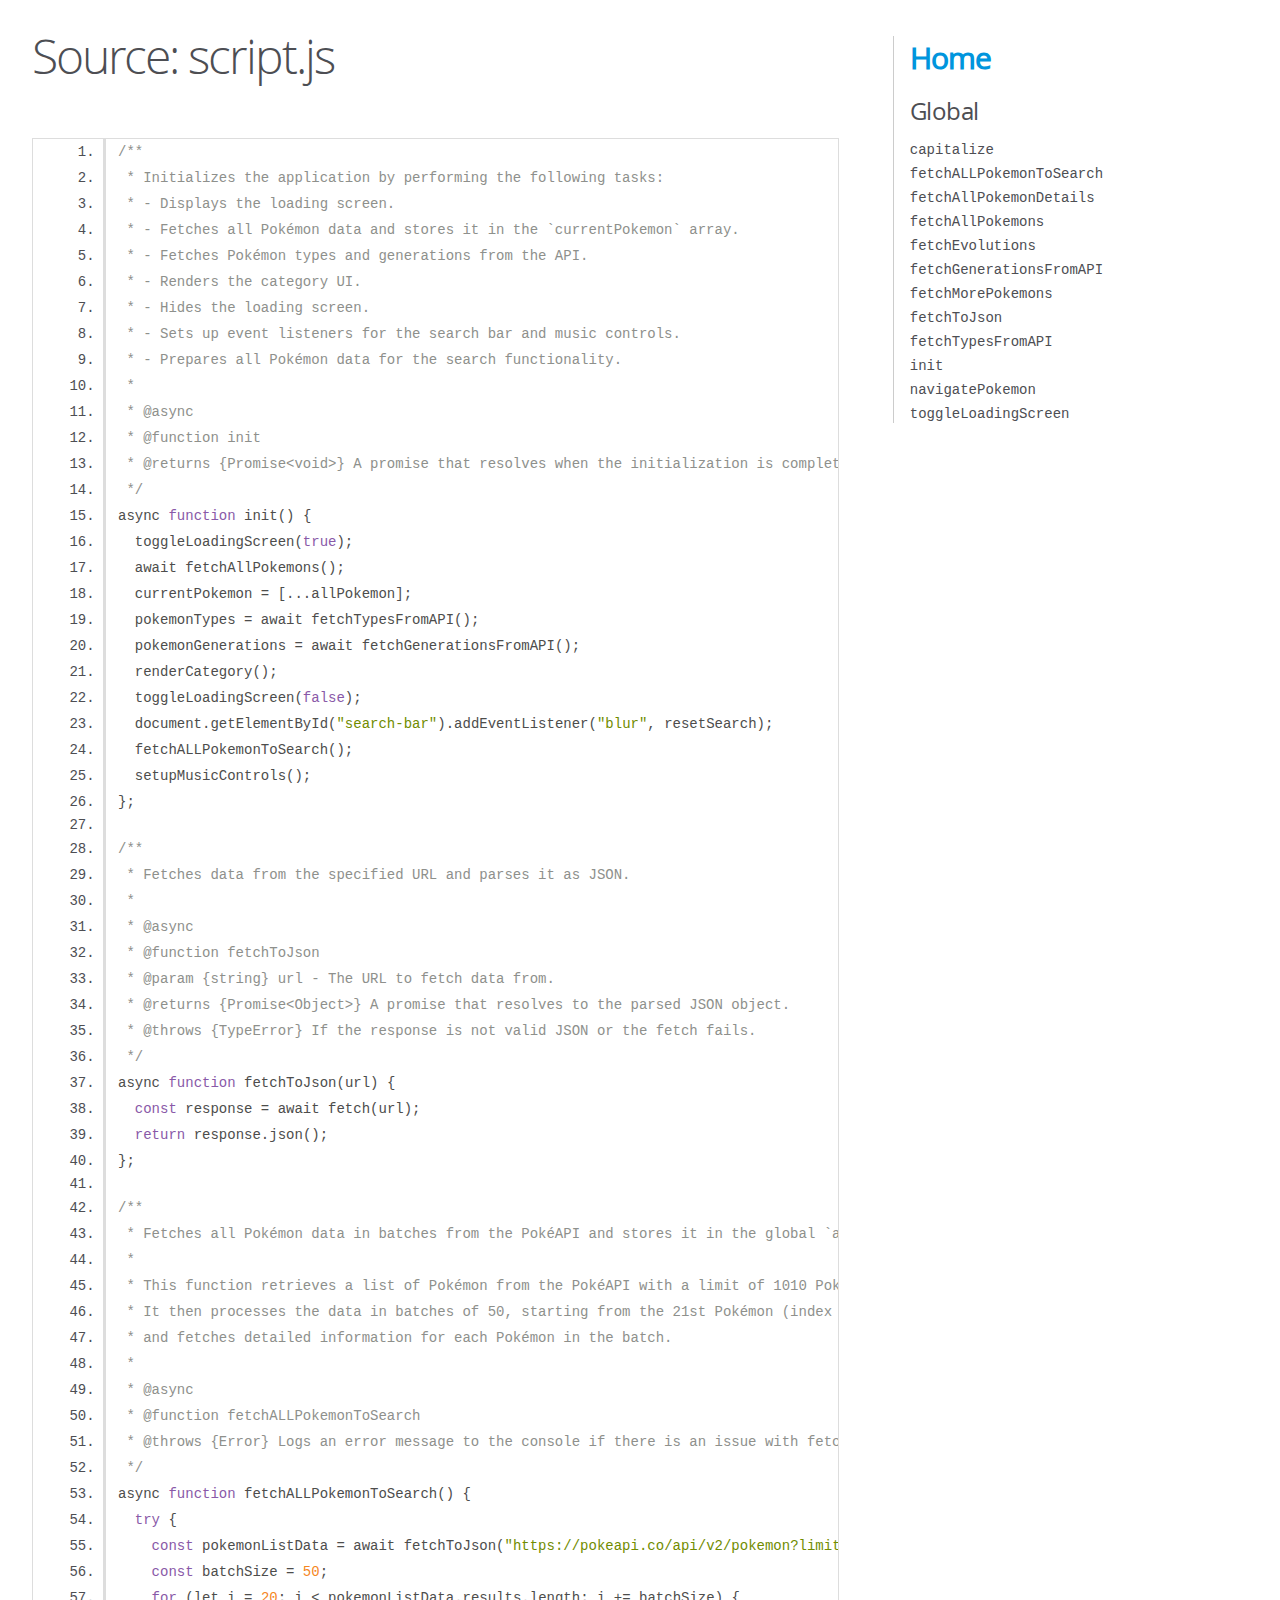
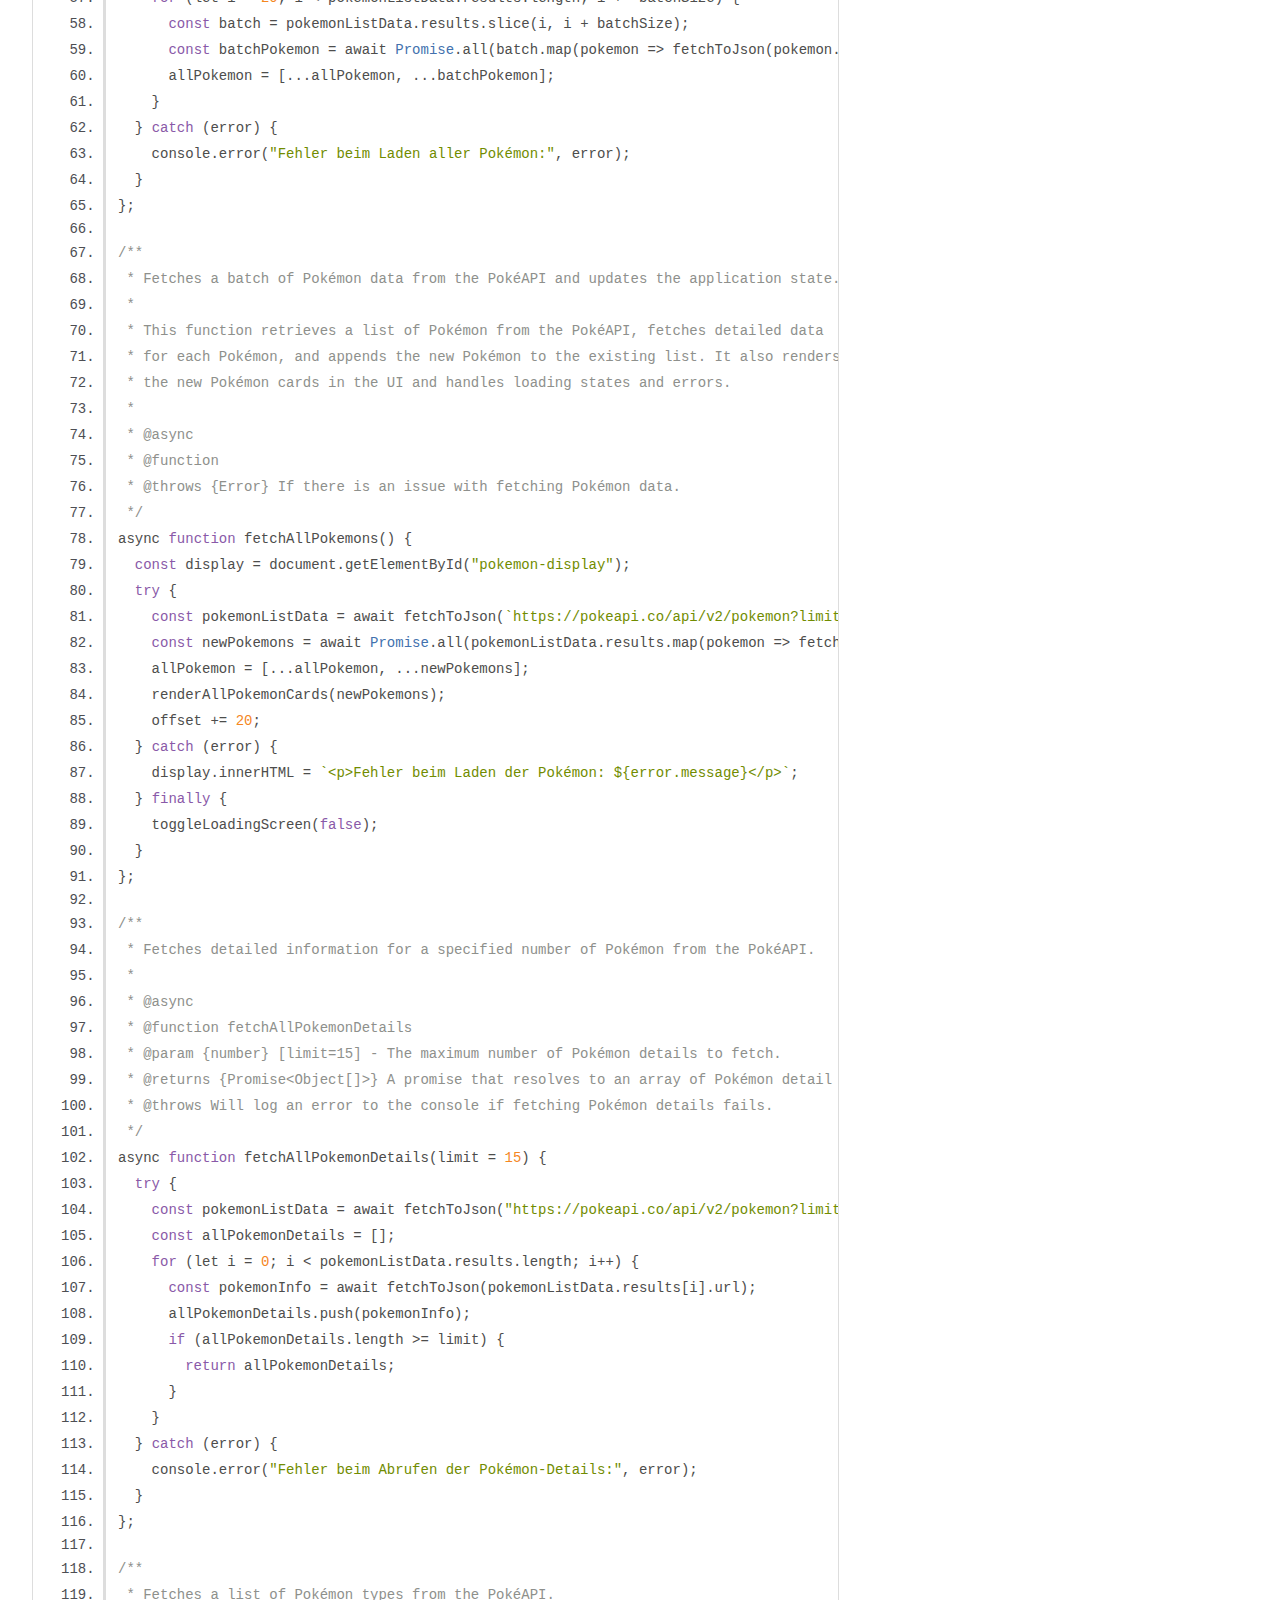
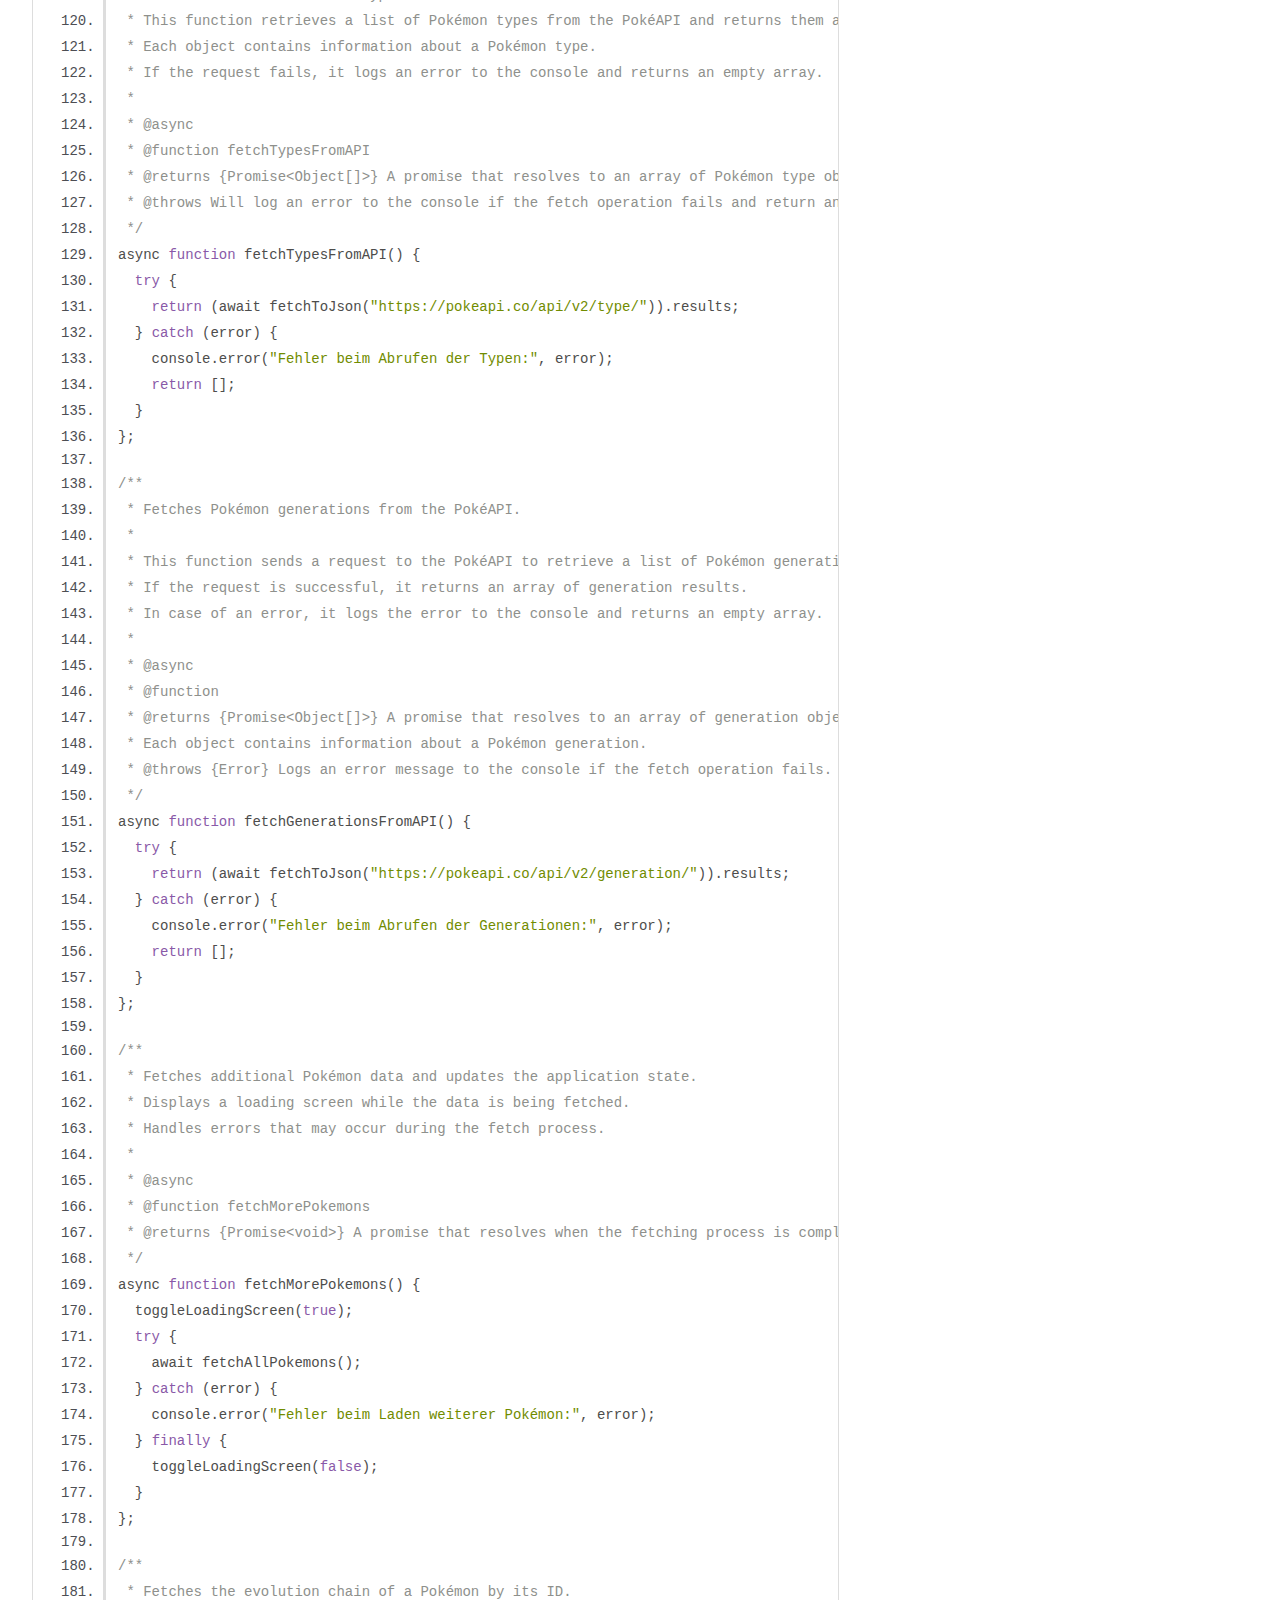
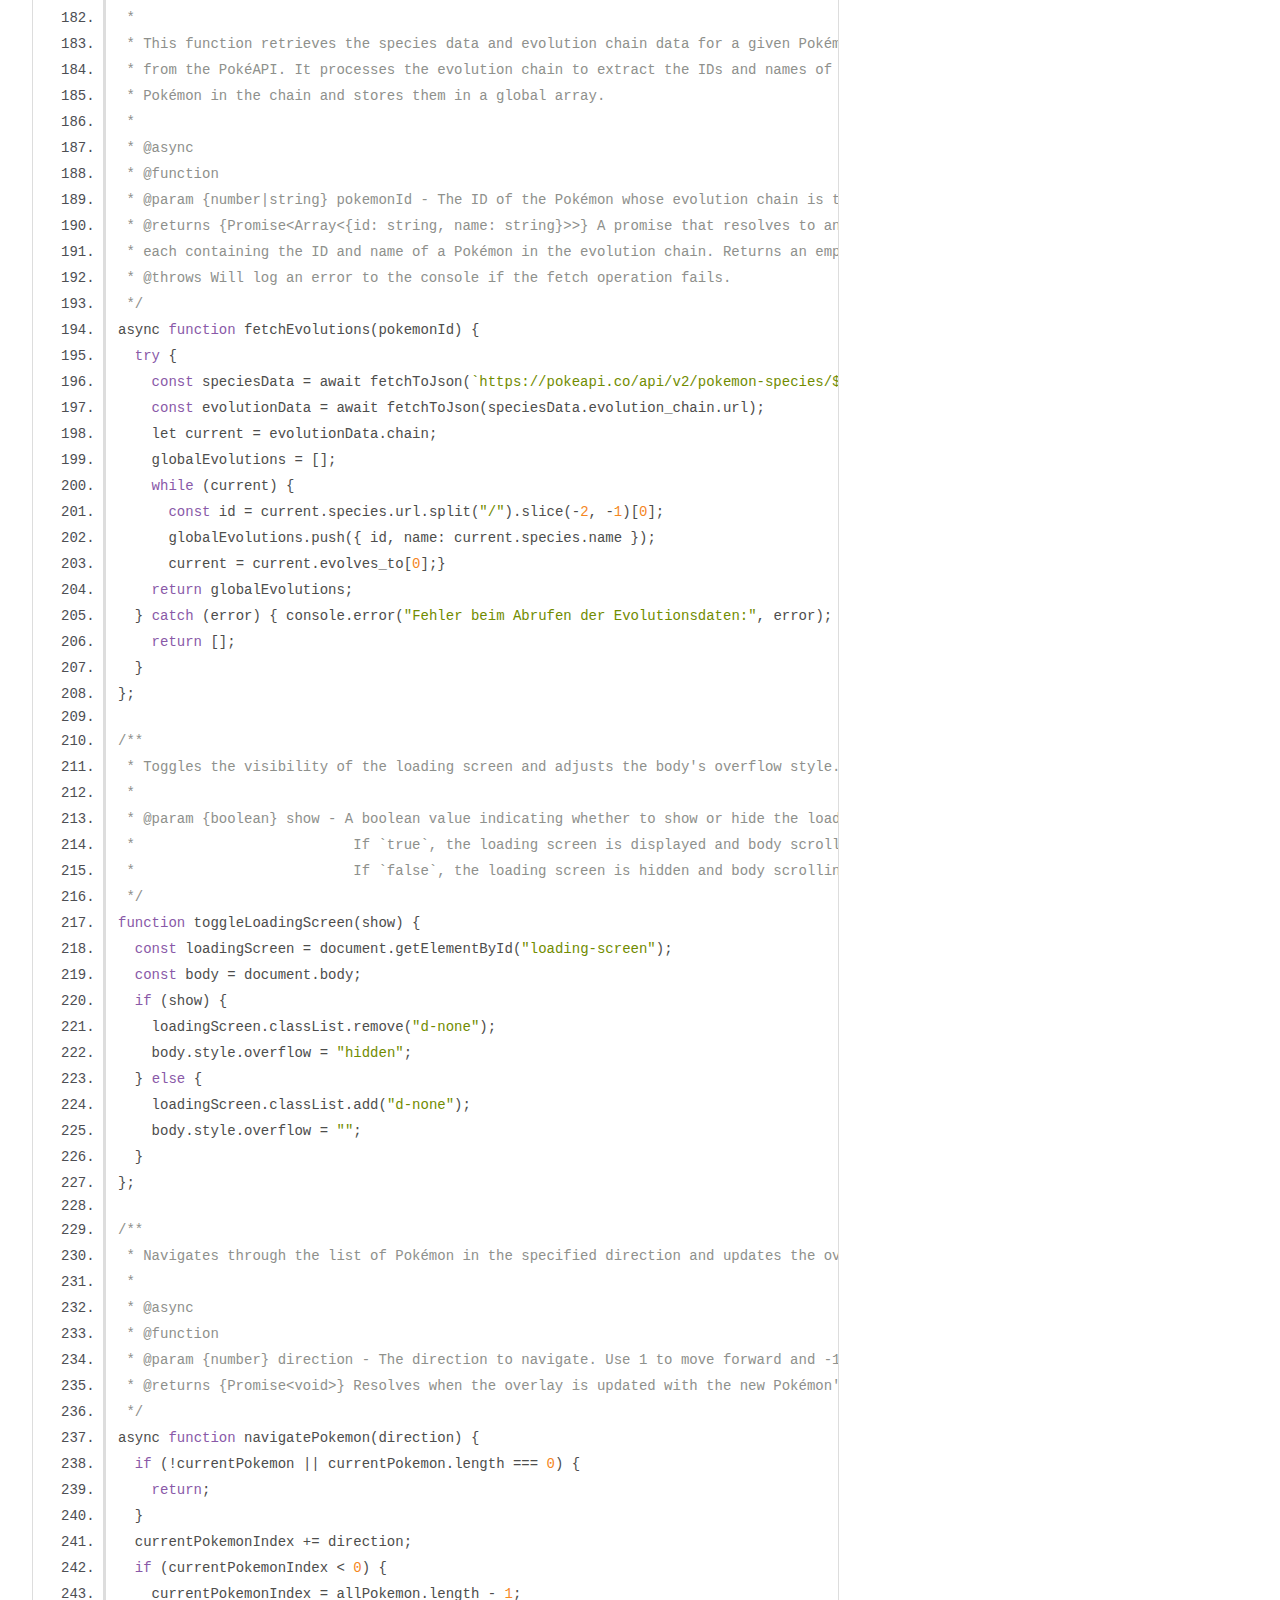
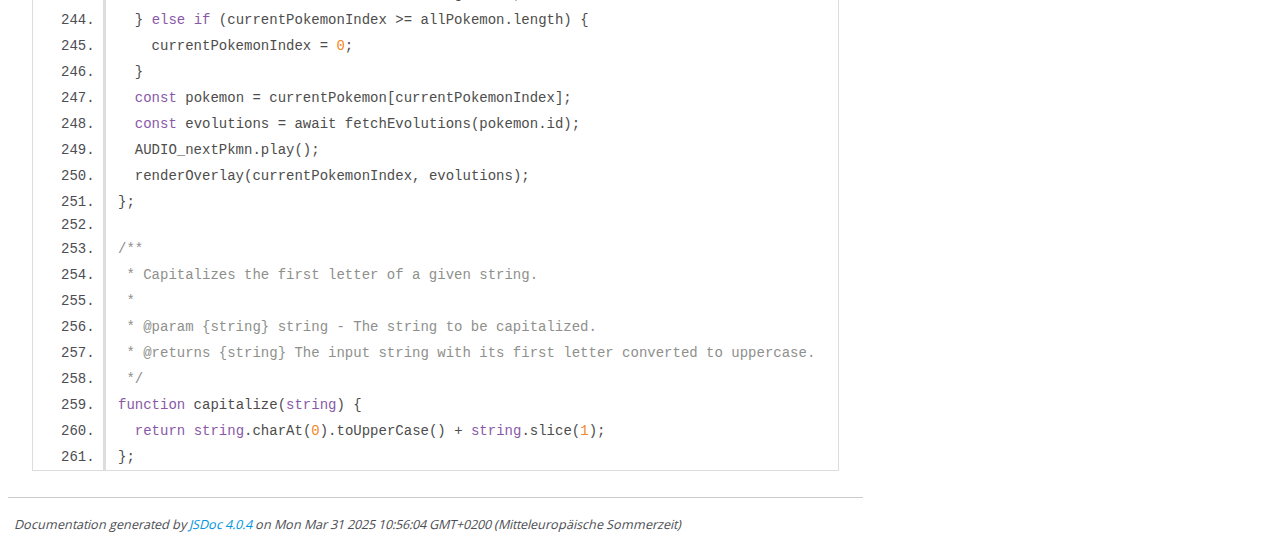
<file: out/script.js.html>
<!DOCTYPE html>
<html lang="en">
<head>
    <meta charset="utf-8">
    <title>JSDoc: Source: script.js</title>

    <script src="scripts/prettify/prettify.js"> </script>
    <script src="scripts/prettify/lang-css.js"> </script>
    <!--[if lt IE 9]>
      <script src="//html5shiv.googlecode.com/svn/trunk/html5.js"></script>
    <![endif]-->
    <link type="text/css" rel="stylesheet" href="styles/prettify-tomorrow.css">
    <link type="text/css" rel="stylesheet" href="styles/jsdoc-default.css">
</head>

<body>

<div id="main">

    <h1 class="page-title">Source: script.js</h1>

    



    
    <section>
        <article>
            <pre class="prettyprint source linenums"><code>/**
 * Initializes the application by performing the following tasks:
 * - Displays the loading screen.
 * - Fetches all Pokémon data and stores it in the `currentPokemon` array.
 * - Fetches Pokémon types and generations from the API.
 * - Renders the category UI.
 * - Hides the loading screen.
 * - Sets up event listeners for the search bar and music controls.
 * - Prepares all Pokémon data for the search functionality.
 * 
 * @async
 * @function init
 * @returns {Promise&lt;void>} A promise that resolves when the initialization is complete.
 */
async function init() {
  toggleLoadingScreen(true);
  await fetchAllPokemons();
  currentPokemon = [...allPokemon];
  pokemonTypes = await fetchTypesFromAPI();
  pokemonGenerations = await fetchGenerationsFromAPI();
  renderCategory();
  toggleLoadingScreen(false);
  document.getElementById("search-bar").addEventListener("blur", resetSearch);
  fetchALLPokemonToSearch();
  setupMusicControls();
};

/**
 * Fetches data from the specified URL and parses it as JSON.
 *
 * @async
 * @function fetchToJson
 * @param {string} url - The URL to fetch data from.
 * @returns {Promise&lt;Object>} A promise that resolves to the parsed JSON object.
 * @throws {TypeError} If the response is not valid JSON or the fetch fails.
 */
async function fetchToJson(url) {
  const response = await fetch(url);
  return response.json();
};

/**
 * Fetches all Pokémon data in batches from the PokéAPI and stores it in the global `allPokemon` array.
 * 
 * This function retrieves a list of Pokémon from the PokéAPI with a limit of 1010 Pokémon.
 * It then processes the data in batches of 50, starting from the 21st Pokémon (index 20),
 * and fetches detailed information for each Pokémon in the batch.
 * 
 * @async
 * @function fetchALLPokemonToSearch
 * @throws {Error} Logs an error message to the console if there is an issue with fetching Pokémon data.
 */
async function fetchALLPokemonToSearch() {
  try {
    const pokemonListData = await fetchToJson("https://pokeapi.co/api/v2/pokemon?limit=1010");
    const batchSize = 50;
    for (let i = 20; i &lt; pokemonListData.results.length; i += batchSize) {
      const batch = pokemonListData.results.slice(i, i + batchSize);
      const batchPokemon = await Promise.all(batch.map(pokemon => fetchToJson(pokemon.url)));
      allPokemon = [...allPokemon, ...batchPokemon];
    }
  } catch (error) {
    console.error("Fehler beim Laden aller Pokémon:", error);
  }
};

/**
 * Fetches a batch of Pokémon data from the PokéAPI and updates the application state.
 * 
 * This function retrieves a list of Pokémon from the PokéAPI, fetches detailed data
 * for each Pokémon, and appends the new Pokémon to the existing list. It also renders
 * the new Pokémon cards in the UI and handles loading states and errors.
 * 
 * @async
 * @function
 * @throws {Error} If there is an issue with fetching Pokémon data.
 */
async function fetchAllPokemons() {
  const display = document.getElementById("pokemon-display");
  try {
    const pokemonListData = await fetchToJson(`https://pokeapi.co/api/v2/pokemon?limit=20&amp;offset=${offset}`);
    const newPokemons = await Promise.all(pokemonListData.results.map(pokemon => fetchToJson(pokemon.url)));
    allPokemon = [...allPokemon, ...newPokemons];
    renderAllPokemonCards(newPokemons);
    offset += 20;
  } catch (error) {
    display.innerHTML = `&lt;p>Fehler beim Laden der Pokémon: ${error.message}&lt;/p>`;
  } finally {
    toggleLoadingScreen(false);
  }
};

/**
 * Fetches detailed information for a specified number of Pokémon from the PokéAPI.
 *
 * @async
 * @function fetchAllPokemonDetails
 * @param {number} [limit=15] - The maximum number of Pokémon details to fetch.
 * @returns {Promise&lt;Object[]>} A promise that resolves to an array of Pokémon detail objects.
 * @throws Will log an error to the console if fetching Pokémon details fails.
 */
async function fetchAllPokemonDetails(limit = 15) {
  try {
    const pokemonListData = await fetchToJson("https://pokeapi.co/api/v2/pokemon?limit=1010");
    const allPokemonDetails = [];
    for (let i = 0; i &lt; pokemonListData.results.length; i++) {
      const pokemonInfo = await fetchToJson(pokemonListData.results[i].url);
      allPokemonDetails.push(pokemonInfo);
      if (allPokemonDetails.length >= limit) {
        return allPokemonDetails;
      }
    }
  } catch (error) {
    console.error("Fehler beim Abrufen der Pokémon-Details:", error);
  }
};

/**
 * Fetches a list of Pokémon types from the PokéAPI.
 * This function retrieves a list of Pokémon types from the PokéAPI and returns them as an array of objects.
 * Each object contains information about a Pokémon type.
 * If the request fails, it logs an error to the console and returns an empty array.
 *
 * @async
 * @function fetchTypesFromAPI
 * @returns {Promise&lt;Object[]>} A promise that resolves to an array of Pokémon type objects.
 * @throws Will log an error to the console if the fetch operation fails and return an empty array.
 */
async function fetchTypesFromAPI() {
  try {
    return (await fetchToJson("https://pokeapi.co/api/v2/type/")).results;
  } catch (error) {
    console.error("Fehler beim Abrufen der Typen:", error);
    return [];
  }
};

/**
 * Fetches Pokémon generations from the PokéAPI.
 *
 * This function sends a request to the PokéAPI to retrieve a list of Pokémon generations.
 * If the request is successful, it returns an array of generation results.
 * In case of an error, it logs the error to the console and returns an empty array.
 *
 * @async
 * @function
 * @returns {Promise&lt;Object[]>} A promise that resolves to an array of generation objects.
 * Each object contains information about a Pokémon generation.
 * @throws {Error} Logs an error message to the console if the fetch operation fails.
 */
async function fetchGenerationsFromAPI() {
  try {
    return (await fetchToJson("https://pokeapi.co/api/v2/generation/")).results;
  } catch (error) {
    console.error("Fehler beim Abrufen der Generationen:", error);
    return [];
  }
};

/**
 * Fetches additional Pokémon data and updates the application state.
 * Displays a loading screen while the data is being fetched.
 * Handles errors that may occur during the fetch process.
 * 
 * @async
 * @function fetchMorePokemons
 * @returns {Promise&lt;void>} A promise that resolves when the fetching process is complete.
 */
async function fetchMorePokemons() {
  toggleLoadingScreen(true);
  try {
    await fetchAllPokemons();
  } catch (error) {
    console.error("Fehler beim Laden weiterer Pokémon:", error);
  } finally {
    toggleLoadingScreen(false);
  }
};

/**
 * Fetches the evolution chain of a Pokémon by its ID.
 *
 * This function retrieves the species data and evolution chain data for a given Pokémon ID
 * from the PokéAPI. It processes the evolution chain to extract the IDs and names of all
 * Pokémon in the chain and stores them in a global array.
 *
 * @async
 * @function
 * @param {number|string} pokemonId - The ID of the Pokémon whose evolution chain is to be fetched.
 * @returns {Promise&lt;Array&lt;{id: string, name: string}>>} A promise that resolves to an array of objects,
 * each containing the ID and name of a Pokémon in the evolution chain. Returns an empty array if an error occurs.
 * @throws Will log an error to the console if the fetch operation fails.
 */
async function fetchEvolutions(pokemonId) {
  try {
    const speciesData = await fetchToJson(`https://pokeapi.co/api/v2/pokemon-species/${pokemonId}`);
    const evolutionData = await fetchToJson(speciesData.evolution_chain.url);
    let current = evolutionData.chain;
    globalEvolutions = [];
    while (current) {
      const id = current.species.url.split("/").slice(-2, -1)[0];
      globalEvolutions.push({ id, name: current.species.name });
      current = current.evolves_to[0];}
    return globalEvolutions;
  } catch (error) { console.error("Fehler beim Abrufen der Evolutionsdaten:", error);
    return [];
  }
};

/**
 * Toggles the visibility of the loading screen and adjusts the body's overflow style.
 *
 * @param {boolean} show - A boolean value indicating whether to show or hide the loading screen.
 *                          If `true`, the loading screen is displayed and body scrolling is disabled.
 *                          If `false`, the loading screen is hidden and body scrolling is restored.
 */
function toggleLoadingScreen(show) {
  const loadingScreen = document.getElementById("loading-screen");
  const body = document.body;
  if (show) {
    loadingScreen.classList.remove("d-none");
    body.style.overflow = "hidden";
  } else {
    loadingScreen.classList.add("d-none");
    body.style.overflow = "";
  }
};

/**
 * Navigates through the list of Pokémon in the specified direction and updates the overlay with the selected Pokémon's details and evolutions.
 *
 * @async
 * @function
 * @param {number} direction - The direction to navigate. Use 1 to move forward and -1 to move backward.
 * @returns {Promise&lt;void>} Resolves when the overlay is updated with the new Pokémon's details.
 */
async function navigatePokemon(direction) {
  if (!currentPokemon || currentPokemon.length === 0) {
    return;
  }
  currentPokemonIndex += direction;
  if (currentPokemonIndex &lt; 0) {
    currentPokemonIndex = allPokemon.length - 1;
  } else if (currentPokemonIndex >= allPokemon.length) {
    currentPokemonIndex = 0;
  }
  const pokemon = currentPokemon[currentPokemonIndex];
  const evolutions = await fetchEvolutions(pokemon.id);
  AUDIO_nextPkmn.play();
  renderOverlay(currentPokemonIndex, evolutions);
};

/**
 * Capitalizes the first letter of a given string.
 *
 * @param {string} string - The string to be capitalized.
 * @returns {string} The input string with its first letter converted to uppercase.
 */
function capitalize(string) {
  return string.charAt(0).toUpperCase() + string.slice(1);
};
</code></pre>
        </article>
    </section>




</div>

<nav>
    <h2><a href="index.html">Home</a></h2><h3>Global</h3><ul><li><a href="global.html#capitalize">capitalize</a></li><li><a href="global.html#fetchALLPokemonToSearch">fetchALLPokemonToSearch</a></li><li><a href="global.html#fetchAllPokemonDetails">fetchAllPokemonDetails</a></li><li><a href="global.html#fetchAllPokemons">fetchAllPokemons</a></li><li><a href="global.html#fetchEvolutions">fetchEvolutions</a></li><li><a href="global.html#fetchGenerationsFromAPI">fetchGenerationsFromAPI</a></li><li><a href="global.html#fetchMorePokemons">fetchMorePokemons</a></li><li><a href="global.html#fetchToJson">fetchToJson</a></li><li><a href="global.html#fetchTypesFromAPI">fetchTypesFromAPI</a></li><li><a href="global.html#init">init</a></li><li><a href="global.html#navigatePokemon">navigatePokemon</a></li><li><a href="global.html#toggleLoadingScreen">toggleLoadingScreen</a></li></ul>
</nav>

<br class="clear">

<footer>
    Documentation generated by <a href="https://github.com/jsdoc/jsdoc">JSDoc 4.0.4</a> on Mon Mar 31 2025 10:56:04 GMT+0200 (Mitteleuropäische Sommerzeit)
</footer>

<script> prettyPrint(); </script>
<script src="scripts/linenumber.js"> </script>
</body>
</html>
</file>
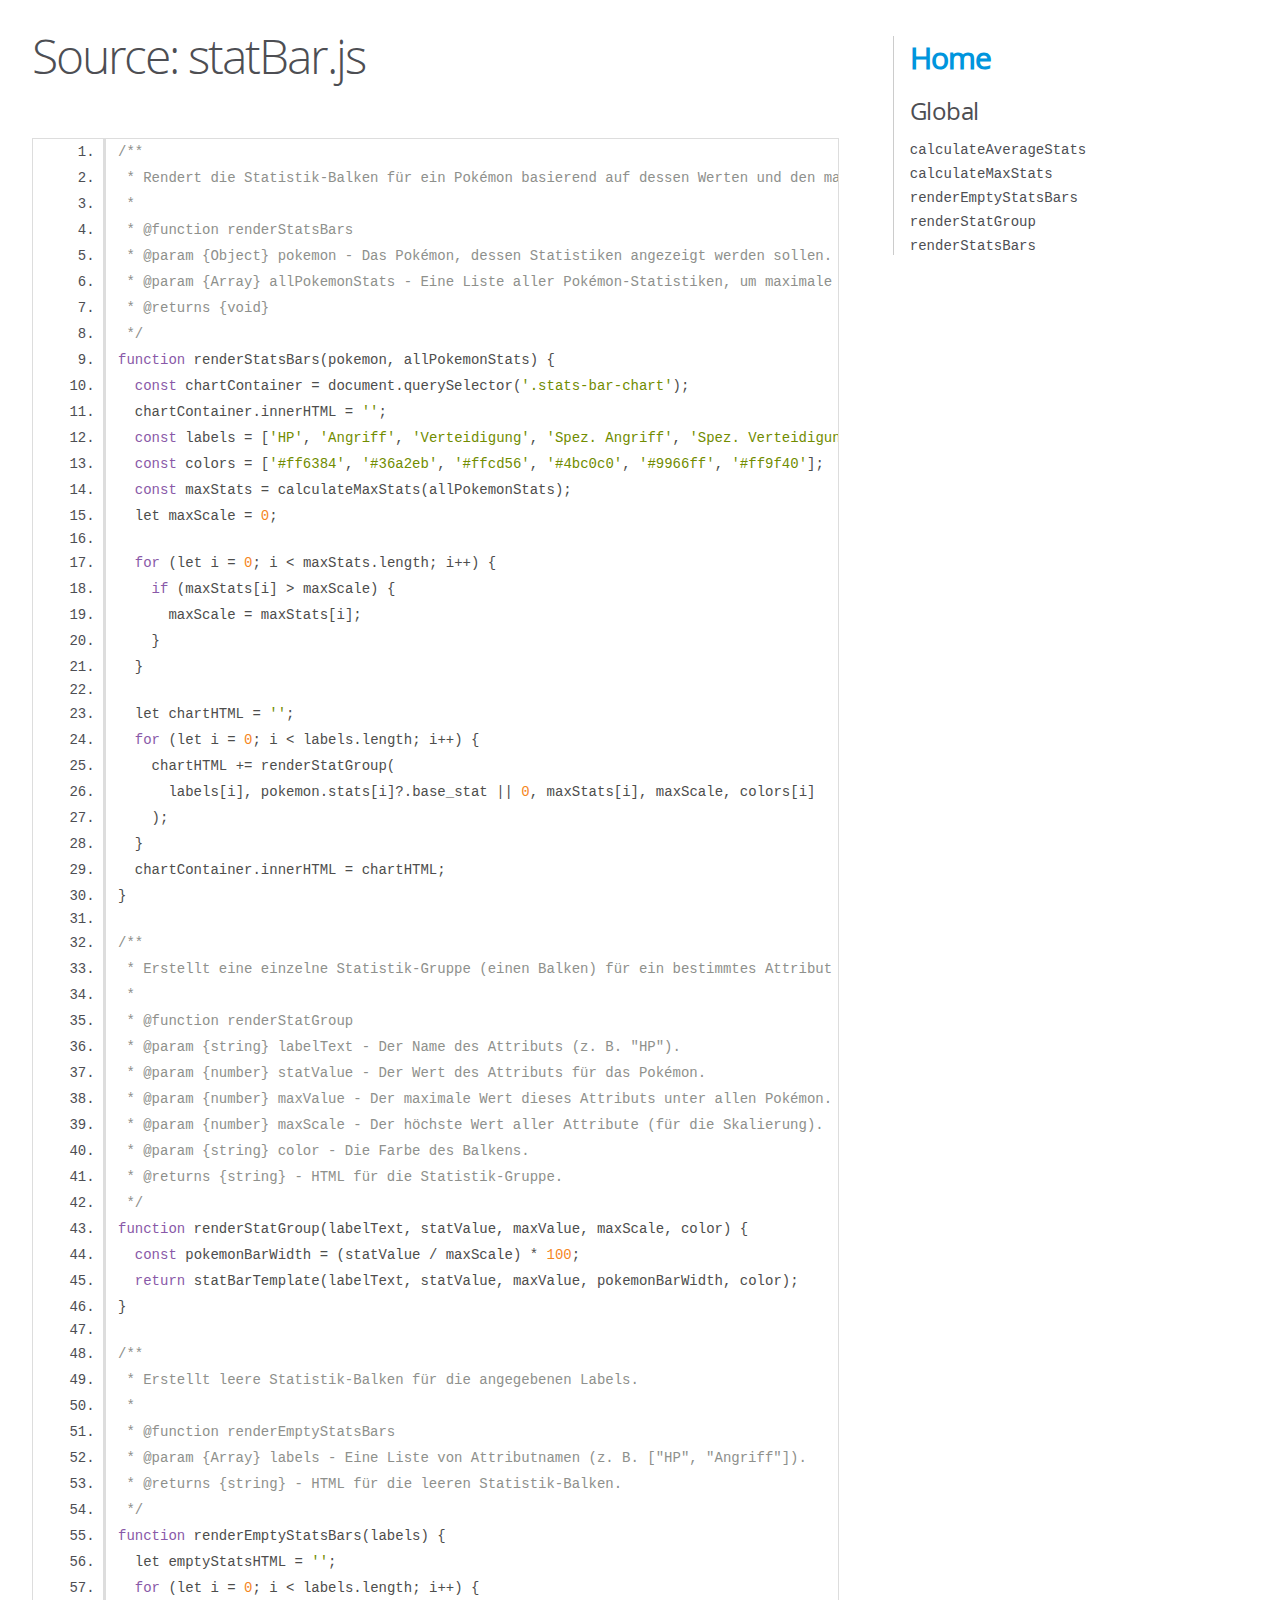
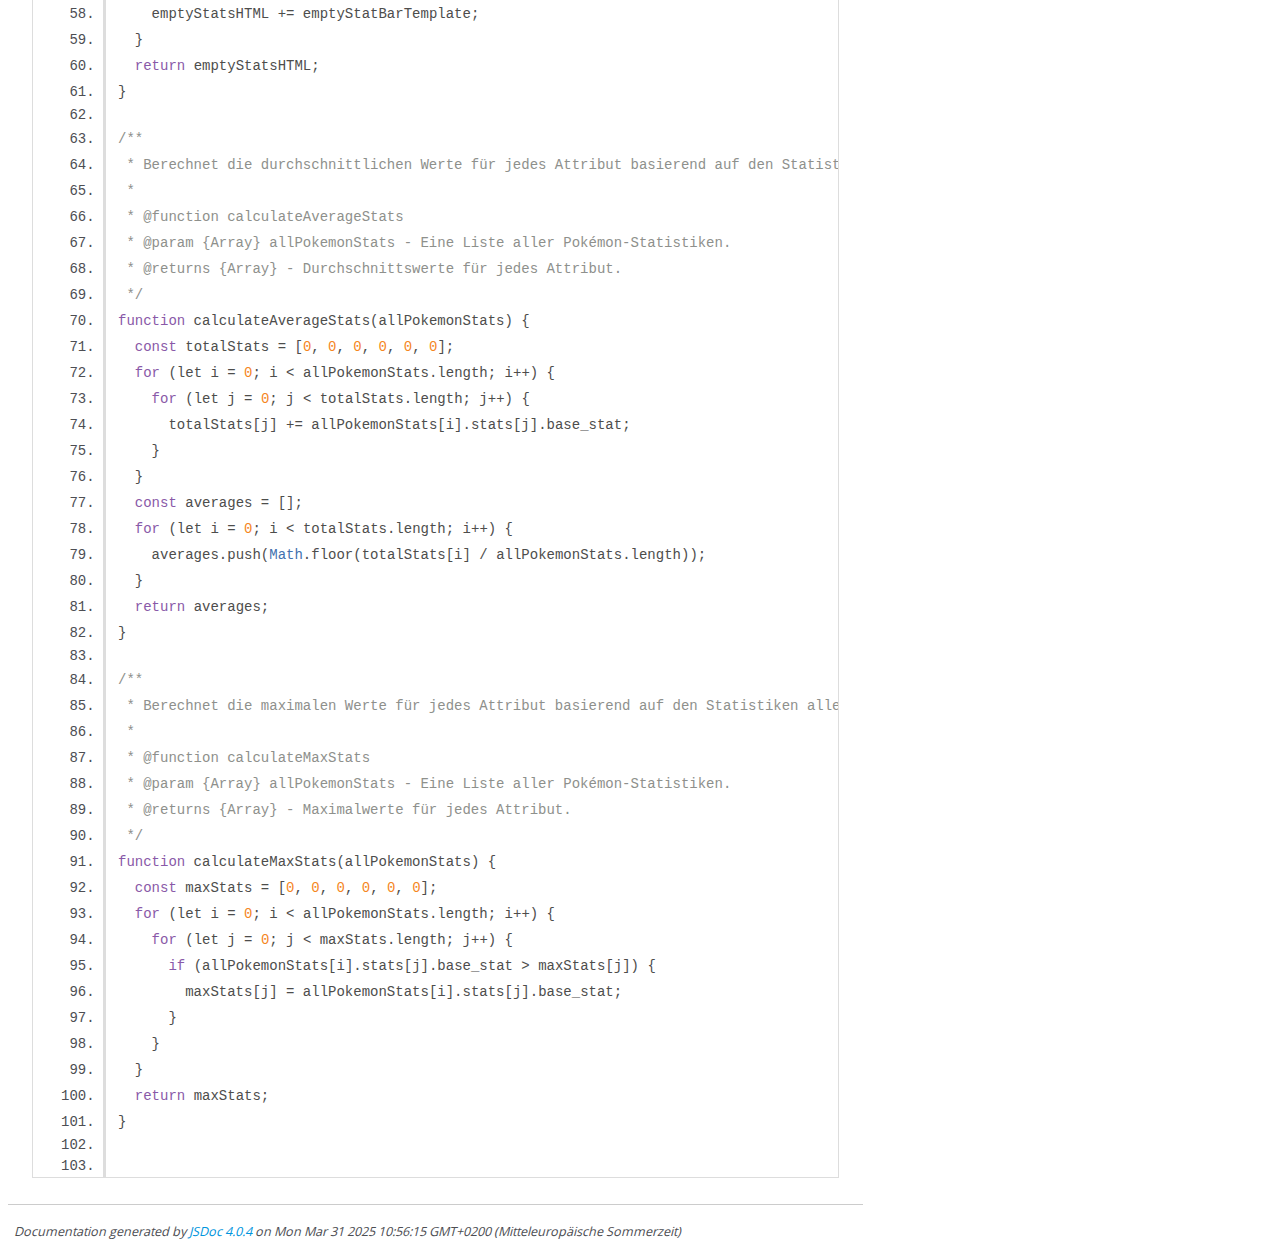
<file: out/statBar.js.html>
<!DOCTYPE html>
<html lang="en">
<head>
    <meta charset="utf-8">
    <title>JSDoc: Source: statBar.js</title>

    <script src="scripts/prettify/prettify.js"> </script>
    <script src="scripts/prettify/lang-css.js"> </script>
    <!--[if lt IE 9]>
      <script src="//html5shiv.googlecode.com/svn/trunk/html5.js"></script>
    <![endif]-->
    <link type="text/css" rel="stylesheet" href="styles/prettify-tomorrow.css">
    <link type="text/css" rel="stylesheet" href="styles/jsdoc-default.css">
</head>

<body>

<div id="main">

    <h1 class="page-title">Source: statBar.js</h1>

    



    
    <section>
        <article>
            <pre class="prettyprint source linenums"><code>/**
 * Rendert die Statistik-Balken für ein Pokémon basierend auf dessen Werten und den maximalen Werten aller Pokémon.
 *
 * @function renderStatsBars
 * @param {Object} pokemon - Das Pokémon, dessen Statistiken angezeigt werden sollen.
 * @param {Array} allPokemonStats - Eine Liste aller Pokémon-Statistiken, um maximale Werte zu berechnen.
 * @returns {void}
 */
function renderStatsBars(pokemon, allPokemonStats) {
  const chartContainer = document.querySelector('.stats-bar-chart');
  chartContainer.innerHTML = '';
  const labels = ['HP', 'Angriff', 'Verteidigung', 'Spez. Angriff', 'Spez. Verteidigung', 'Speed'];
  const colors = ['#ff6384', '#36a2eb', '#ffcd56', '#4bc0c0', '#9966ff', '#ff9f40'];
  const maxStats = calculateMaxStats(allPokemonStats);
  let maxScale = 0;

  for (let i = 0; i &lt; maxStats.length; i++) {
    if (maxStats[i] > maxScale) {
      maxScale = maxStats[i];
    }
  }

  let chartHTML = '';
  for (let i = 0; i &lt; labels.length; i++) {
    chartHTML += renderStatGroup(
      labels[i], pokemon.stats[i]?.base_stat || 0, maxStats[i], maxScale, colors[i]
    );
  }
  chartContainer.innerHTML = chartHTML;
}

/**
 * Erstellt eine einzelne Statistik-Gruppe (einen Balken) für ein bestimmtes Attribut eines Pokémon.
 *
 * @function renderStatGroup
 * @param {string} labelText - Der Name des Attributs (z. B. "HP").
 * @param {number} statValue - Der Wert des Attributs für das Pokémon.
 * @param {number} maxValue - Der maximale Wert dieses Attributs unter allen Pokémon.
 * @param {number} maxScale - Der höchste Wert aller Attribute (für die Skalierung).
 * @param {string} color - Die Farbe des Balkens.
 * @returns {string} - HTML für die Statistik-Gruppe.
 */
function renderStatGroup(labelText, statValue, maxValue, maxScale, color) {
  const pokemonBarWidth = (statValue / maxScale) * 100;
  return statBarTemplate(labelText, statValue, maxValue, pokemonBarWidth, color);
}

/**
 * Erstellt leere Statistik-Balken für die angegebenen Labels.
 *
 * @function renderEmptyStatsBars
 * @param {Array} labels - Eine Liste von Attributnamen (z. B. ["HP", "Angriff"]).
 * @returns {string} - HTML für die leeren Statistik-Balken.
 */
function renderEmptyStatsBars(labels) {
  let emptyStatsHTML = '';
  for (let i = 0; i &lt; labels.length; i++) {
    emptyStatsHTML += emptyStatBarTemplate;
  }
  return emptyStatsHTML;
}

/**
 * Berechnet die durchschnittlichen Werte für jedes Attribut basierend auf den Statistiken aller Pokémon.
 *
 * @function calculateAverageStats
 * @param {Array} allPokemonStats - Eine Liste aller Pokémon-Statistiken.
 * @returns {Array} - Durchschnittswerte für jedes Attribut.
 */
function calculateAverageStats(allPokemonStats) {
  const totalStats = [0, 0, 0, 0, 0, 0];
  for (let i = 0; i &lt; allPokemonStats.length; i++) {
    for (let j = 0; j &lt; totalStats.length; j++) {
      totalStats[j] += allPokemonStats[i].stats[j].base_stat;
    }
  }
  const averages = [];
  for (let i = 0; i &lt; totalStats.length; i++) {
    averages.push(Math.floor(totalStats[i] / allPokemonStats.length));
  }
  return averages;
}

/**
 * Berechnet die maximalen Werte für jedes Attribut basierend auf den Statistiken aller Pokémon.
 *
 * @function calculateMaxStats
 * @param {Array} allPokemonStats - Eine Liste aller Pokémon-Statistiken.
 * @returns {Array} - Maximalwerte für jedes Attribut.
 */
function calculateMaxStats(allPokemonStats) {
  const maxStats = [0, 0, 0, 0, 0, 0];
  for (let i = 0; i &lt; allPokemonStats.length; i++) {
    for (let j = 0; j &lt; maxStats.length; j++) {
      if (allPokemonStats[i].stats[j].base_stat > maxStats[j]) {
        maxStats[j] = allPokemonStats[i].stats[j].base_stat;
      }
    }
  }
  return maxStats;
}


</code></pre>
        </article>
    </section>




</div>

<nav>
    <h2><a href="index.html">Home</a></h2><h3>Global</h3><ul><li><a href="global.html#calculateAverageStats">calculateAverageStats</a></li><li><a href="global.html#calculateMaxStats">calculateMaxStats</a></li><li><a href="global.html#renderEmptyStatsBars">renderEmptyStatsBars</a></li><li><a href="global.html#renderStatGroup">renderStatGroup</a></li><li><a href="global.html#renderStatsBars">renderStatsBars</a></li></ul>
</nav>

<br class="clear">

<footer>
    Documentation generated by <a href="https://github.com/jsdoc/jsdoc">JSDoc 4.0.4</a> on Mon Mar 31 2025 10:56:15 GMT+0200 (Mitteleuropäische Sommerzeit)
</footer>

<script> prettyPrint(); </script>
<script src="scripts/linenumber.js"> </script>
</body>
</html>
</file>
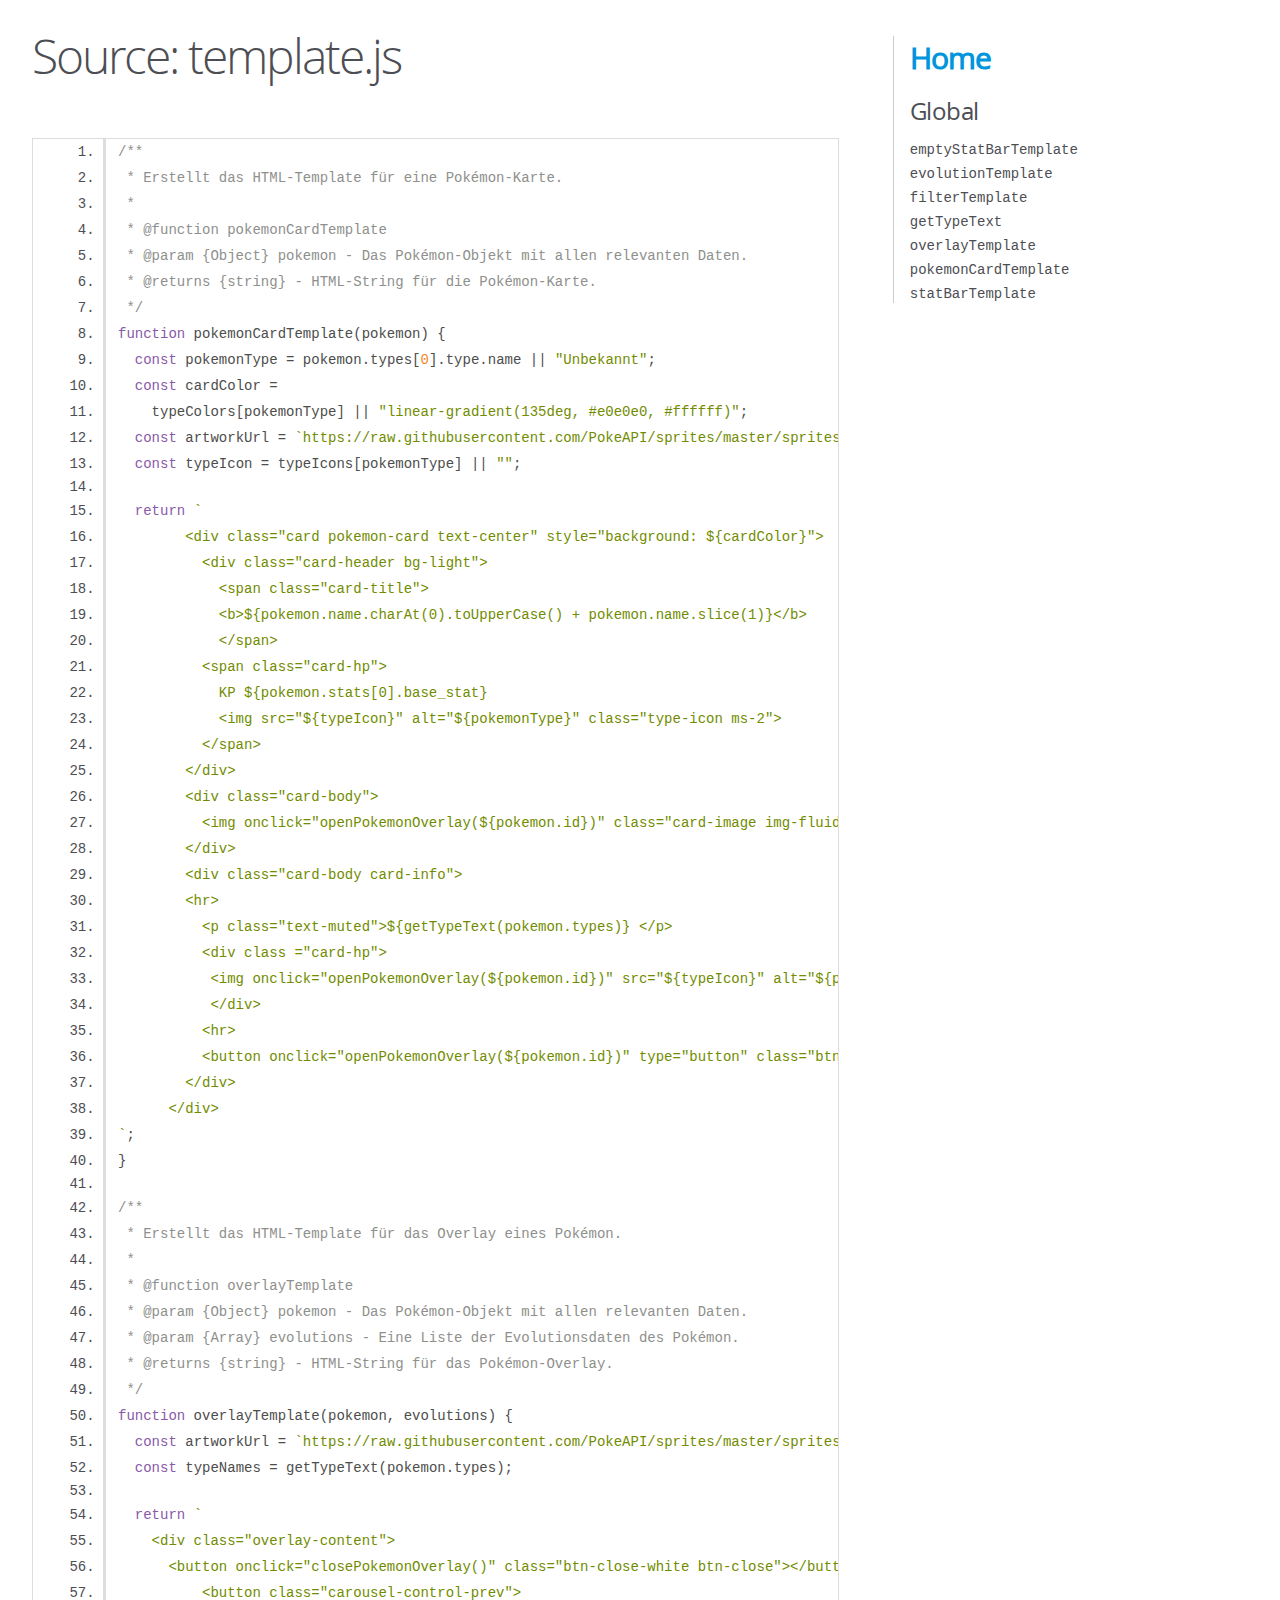
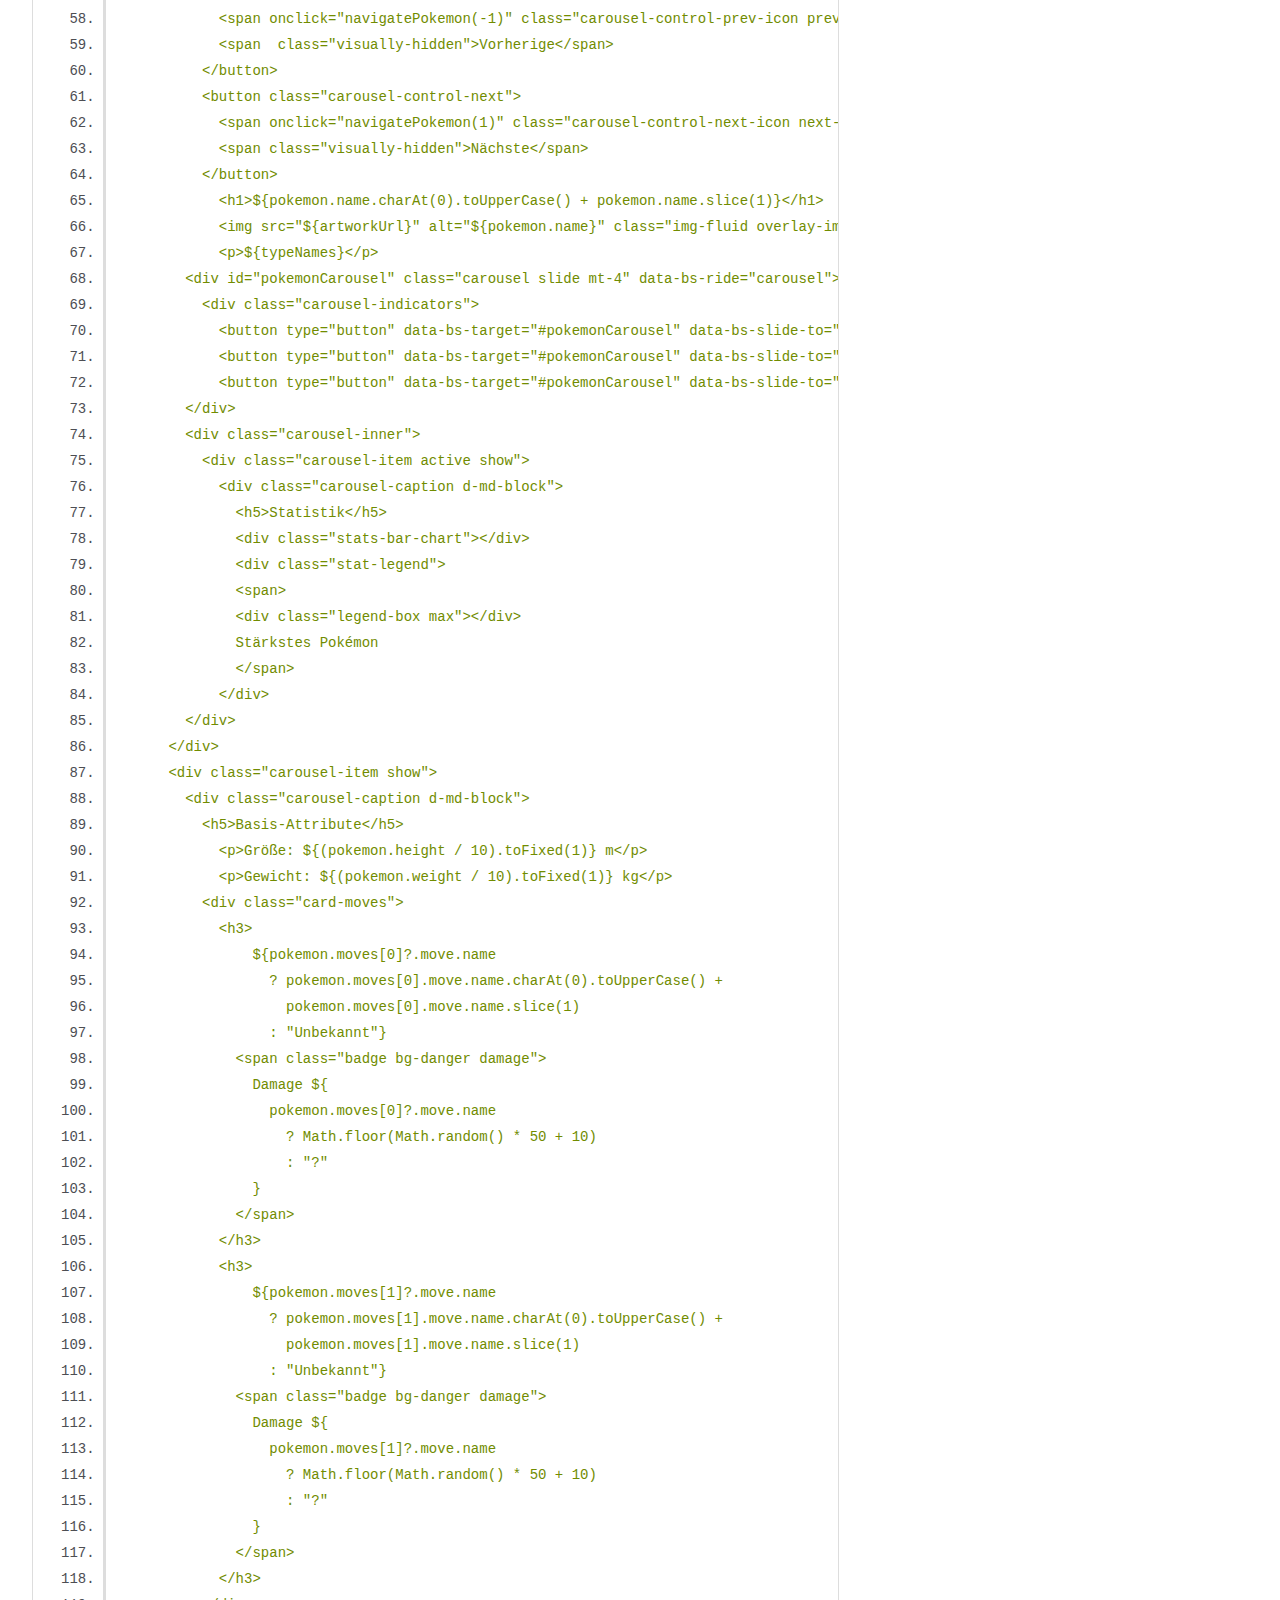
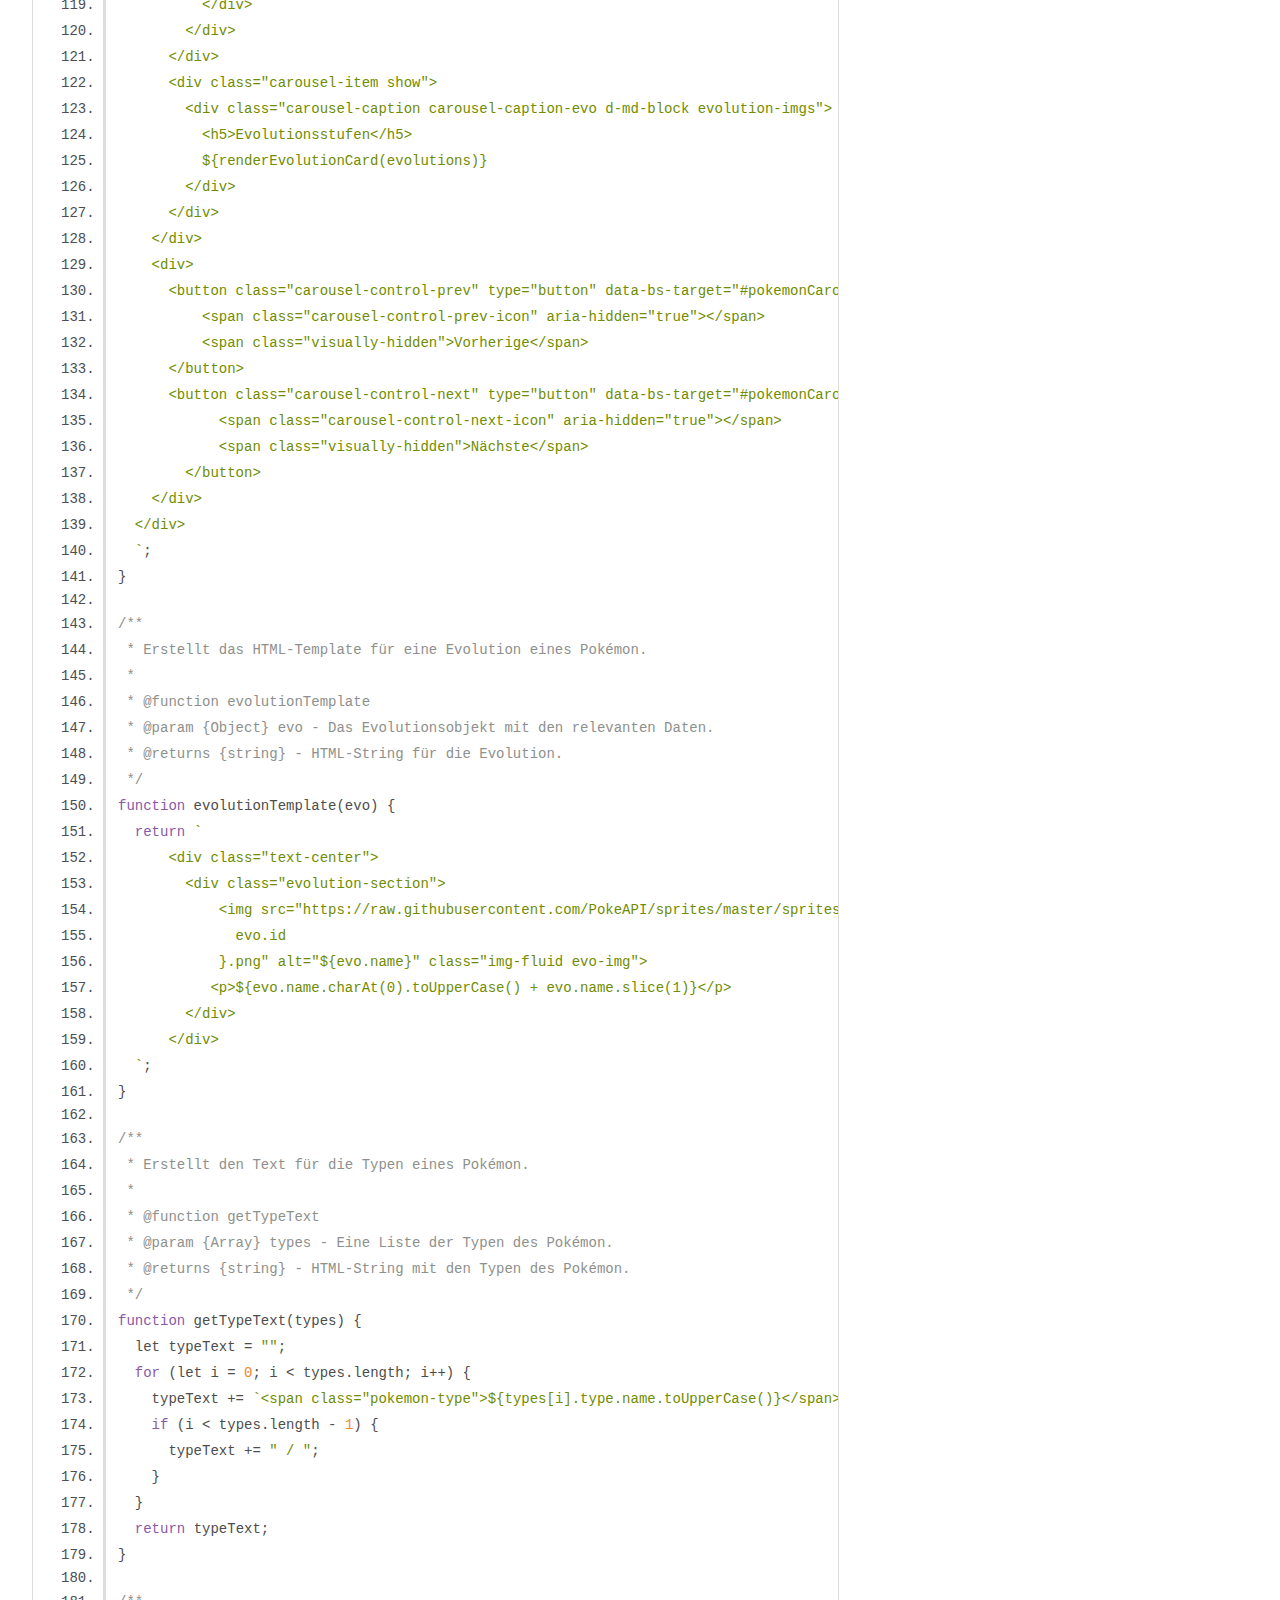
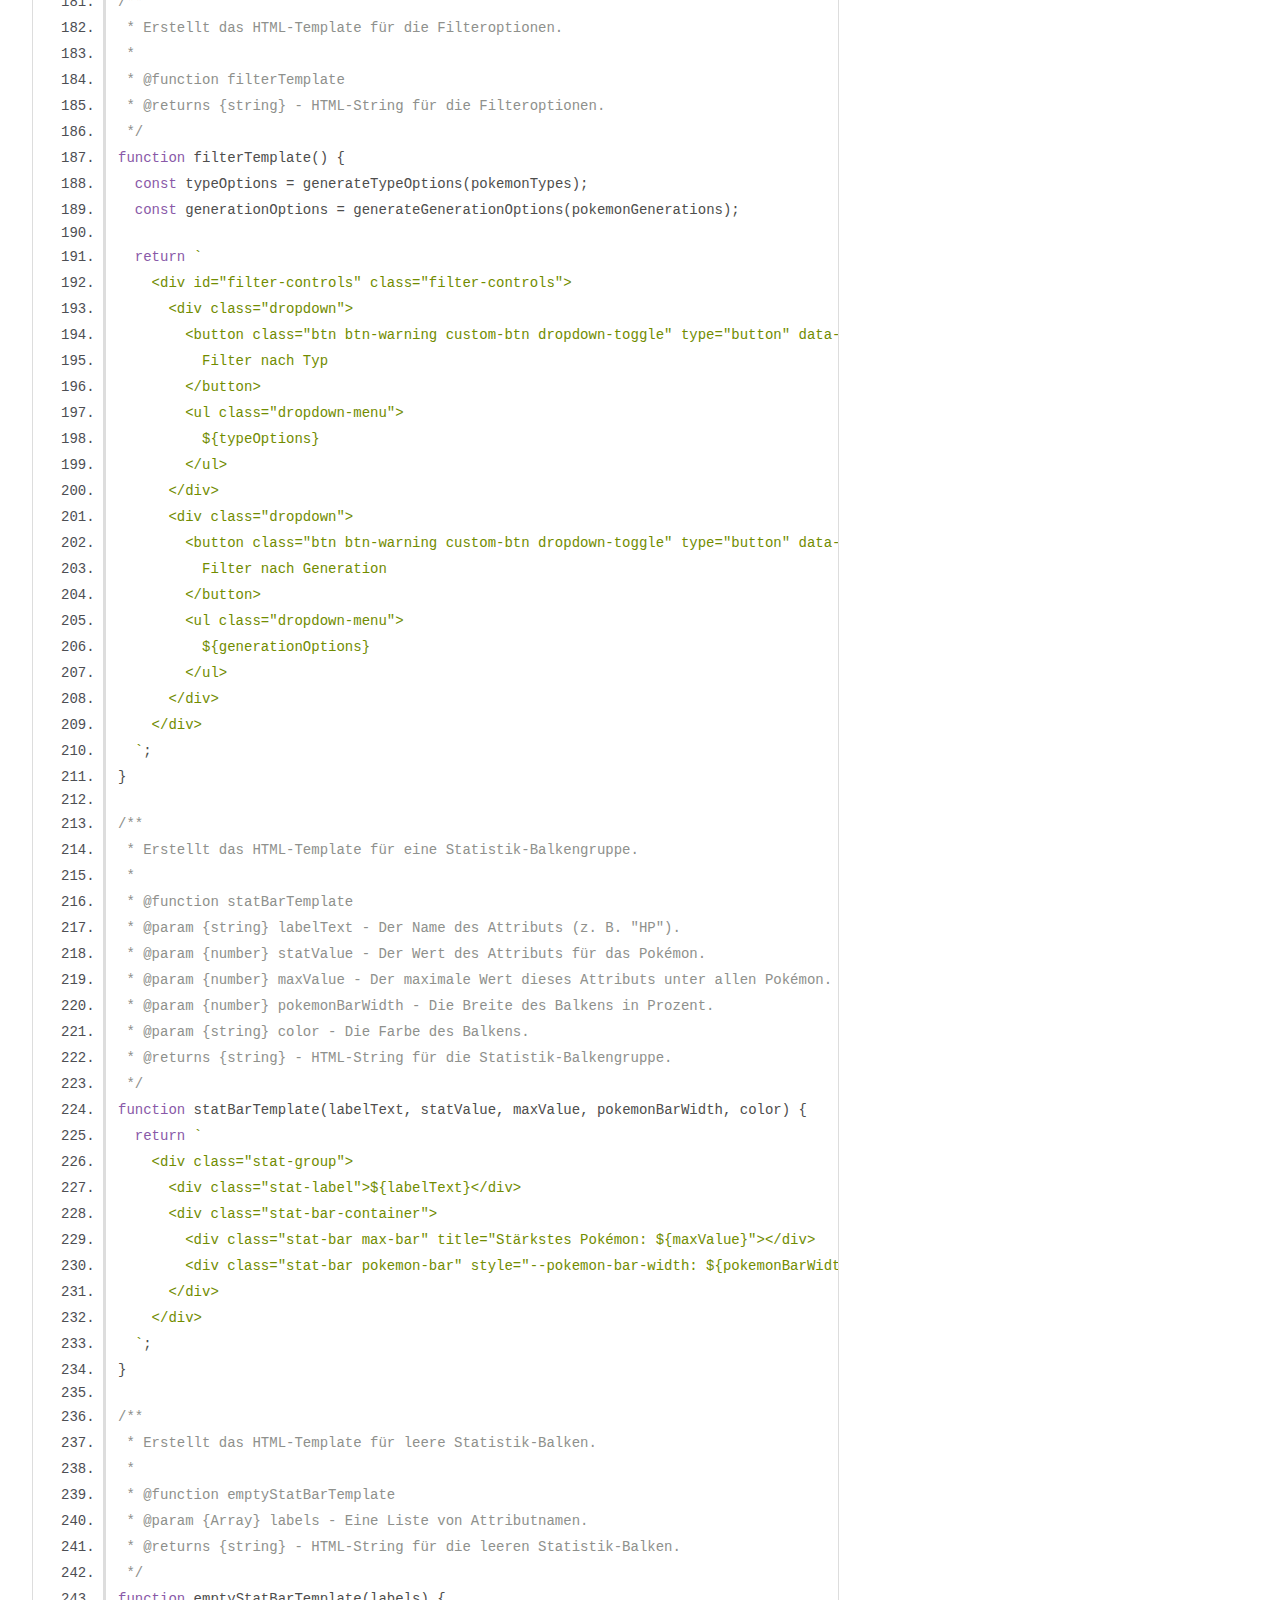
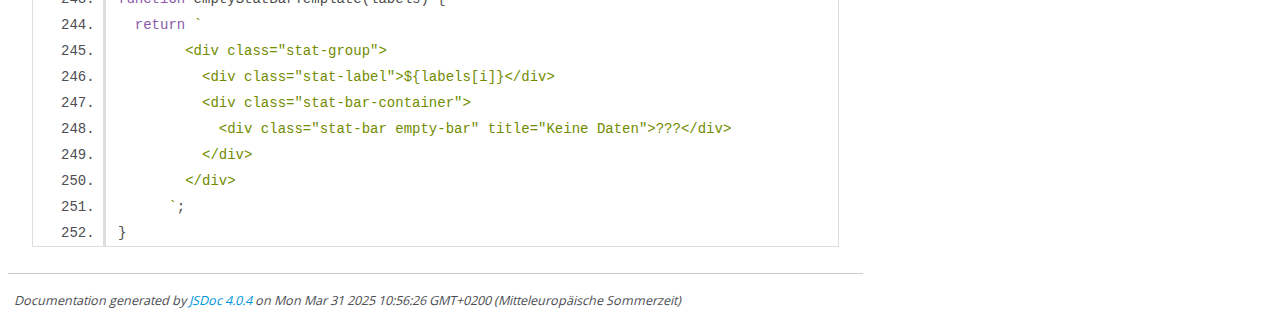
<file: out/template.js.html>
<!DOCTYPE html>
<html lang="en">
<head>
    <meta charset="utf-8">
    <title>JSDoc: Source: template.js</title>

    <script src="scripts/prettify/prettify.js"> </script>
    <script src="scripts/prettify/lang-css.js"> </script>
    <!--[if lt IE 9]>
      <script src="//html5shiv.googlecode.com/svn/trunk/html5.js"></script>
    <![endif]-->
    <link type="text/css" rel="stylesheet" href="styles/prettify-tomorrow.css">
    <link type="text/css" rel="stylesheet" href="styles/jsdoc-default.css">
</head>

<body>

<div id="main">

    <h1 class="page-title">Source: template.js</h1>

    



    
    <section>
        <article>
            <pre class="prettyprint source linenums"><code>/**
 * Erstellt das HTML-Template für eine Pokémon-Karte.
 *
 * @function pokemonCardTemplate
 * @param {Object} pokemon - Das Pokémon-Objekt mit allen relevanten Daten.
 * @returns {string} - HTML-String für die Pokémon-Karte.
 */
function pokemonCardTemplate(pokemon) {
  const pokemonType = pokemon.types[0].type.name || "Unbekannt";
  const cardColor =
    typeColors[pokemonType] || "linear-gradient(135deg, #e0e0e0, #ffffff)";
  const artworkUrl = `https://raw.githubusercontent.com/PokeAPI/sprites/master/sprites/pokemon/other/official-artwork/${pokemon.id}.png`;
  const typeIcon = typeIcons[pokemonType] || "";

  return `
        &lt;div class="card pokemon-card text-center" style="background: ${cardColor}">
          &lt;div class="card-header bg-light">
            &lt;span class="card-title">
            &lt;b>${pokemon.name.charAt(0).toUpperCase() + pokemon.name.slice(1)}&lt;/b>
            &lt;/span>
          &lt;span class="card-hp">
            KP ${pokemon.stats[0].base_stat}
            &lt;img src="${typeIcon}" alt="${pokemonType}" class="type-icon ms-2">
          &lt;/span>
        &lt;/div>
        &lt;div class="card-body">
          &lt;img onclick="openPokemonOverlay(${pokemon.id})" class="card-image img-fluid" src="${artworkUrl}" alt="${pokemon.name}">
        &lt;/div>
        &lt;div class="card-body card-info">
        &lt;hr>
          &lt;p class="text-muted">${getTypeText(pokemon.types)} &lt;/p>
          &lt;div class ="card-hp">
           &lt;img onclick="openPokemonOverlay(${pokemon.id})" src="${typeIcon}" alt="${pokemonType}" class="type-icon ms-2 ">
           &lt;/div>
          &lt;hr>
          &lt;button onclick="openPokemonOverlay(${pokemon.id})" type="button" class="btn btn-danger">Info&lt;/button>
        &lt;/div>
      &lt;/div>
`;
}

/**
 * Erstellt das HTML-Template für das Overlay eines Pokémon.
 *
 * @function overlayTemplate
 * @param {Object} pokemon - Das Pokémon-Objekt mit allen relevanten Daten.
 * @param {Array} evolutions - Eine Liste der Evolutionsdaten des Pokémon.
 * @returns {string} - HTML-String für das Pokémon-Overlay.
 */
function overlayTemplate(pokemon, evolutions) {
  const artworkUrl = `https://raw.githubusercontent.com/PokeAPI/sprites/master/sprites/pokemon/other/official-artwork/${pokemon.id}.png`;
  const typeNames = getTypeText(pokemon.types);

  return `
    &lt;div class="overlay-content">
      &lt;button onclick="closePokemonOverlay()" class="btn-close-white btn-close">&lt;/button>
          &lt;button class="carousel-control-prev">
            &lt;span onclick="navigatePokemon(-1)" class="carousel-control-prev-icon prev-btn-pkmn">&lt;/span>
            &lt;span  class="visually-hidden">Vorherige&lt;/span>
          &lt;/button>
          &lt;button class="carousel-control-next">
            &lt;span onclick="navigatePokemon(1)" class="carousel-control-next-icon next-btn-pkmn">&lt;/span>
            &lt;span class="visually-hidden">Nächste&lt;/span>
          &lt;/button>
            &lt;h1>${pokemon.name.charAt(0).toUpperCase() + pokemon.name.slice(1)}&lt;/h1>
            &lt;img src="${artworkUrl}" alt="${pokemon.name}" class="img-fluid overlay-img" />
            &lt;p>${typeNames}&lt;/p>
        &lt;div id="pokemonCarousel" class="carousel slide mt-4" data-bs-ride="carousel">
          &lt;div class="carousel-indicators">
            &lt;button type="button" data-bs-target="#pokemonCarousel" data-bs-slide-to="0" class="active" aria-current="true" aria-label="Main">&lt;/button>
            &lt;button type="button" data-bs-target="#pokemonCarousel" data-bs-slide-to="1" aria-label="Stats">&lt;/button>
            &lt;button type="button" data-bs-target="#pokemonCarousel" data-bs-slide-to="2" aria-label="Evolutions">&lt;/button>
        &lt;/div>
        &lt;div class="carousel-inner">
          &lt;div class="carousel-item active show">
            &lt;div class="carousel-caption d-md-block">
              &lt;h5>Statistik&lt;/h5>
              &lt;div class="stats-bar-chart">&lt;/div>
              &lt;div class="stat-legend">
              &lt;span>
              &lt;div class="legend-box max">&lt;/div>
              Stärkstes Pokémon
              &lt;/span>
            &lt;/div>
        &lt;/div>
      &lt;/div>
      &lt;div class="carousel-item show">
        &lt;div class="carousel-caption d-md-block">
          &lt;h5>Basis-Attribute&lt;/h5>
            &lt;p>Größe: ${(pokemon.height / 10).toFixed(1)} m&lt;/p>
            &lt;p>Gewicht: ${(pokemon.weight / 10).toFixed(1)} kg&lt;/p>
          &lt;div class="card-moves">
            &lt;h3>
                ${pokemon.moves[0]?.move.name
                  ? pokemon.moves[0].move.name.charAt(0).toUpperCase() +
                    pokemon.moves[0].move.name.slice(1)
                  : "Unbekannt"}
              &lt;span class="badge bg-danger damage">
                Damage ${
                  pokemon.moves[0]?.move.name
                    ? Math.floor(Math.random() * 50 + 10)
                    : "?"
                }
              &lt;/span>
            &lt;/h3>
            &lt;h3>
                ${pokemon.moves[1]?.move.name
                  ? pokemon.moves[1].move.name.charAt(0).toUpperCase() +
                    pokemon.moves[1].move.name.slice(1)
                  : "Unbekannt"}
              &lt;span class="badge bg-danger damage">
                Damage ${
                  pokemon.moves[1]?.move.name
                    ? Math.floor(Math.random() * 50 + 10)
                    : "?"
                }
              &lt;/span>
            &lt;/h3>
          &lt;/div>
        &lt;/div>
      &lt;/div>
      &lt;div class="carousel-item show">
        &lt;div class="carousel-caption carousel-caption-evo d-md-block evolution-imgs">
          &lt;h5>Evolutionsstufen&lt;/h5>
          ${renderEvolutionCard(evolutions)}
        &lt;/div>
      &lt;/div>
    &lt;/div>
    &lt;div>
      &lt;button class="carousel-control-prev" type="button" data-bs-target="#pokemonCarousel" data-bs-slide="prev">
          &lt;span class="carousel-control-prev-icon" aria-hidden="true">&lt;/span>
          &lt;span class="visually-hidden">Vorherige&lt;/span>
      &lt;/button>
      &lt;button class="carousel-control-next" type="button" data-bs-target="#pokemonCarousel"data-bs-slide="next">
            &lt;span class="carousel-control-next-icon" aria-hidden="true">&lt;/span>
            &lt;span class="visually-hidden">Nächste&lt;/span>
        &lt;/button>
    &lt;/div>
  &lt;/div>
  `;
}

/**
 * Erstellt das HTML-Template für eine Evolution eines Pokémon.
 *
 * @function evolutionTemplate
 * @param {Object} evo - Das Evolutionsobjekt mit den relevanten Daten.
 * @returns {string} - HTML-String für die Evolution.
 */
function evolutionTemplate(evo) {
  return `
      &lt;div class="text-center">
        &lt;div class="evolution-section">
            &lt;img src="https://raw.githubusercontent.com/PokeAPI/sprites/master/sprites/pokemon/other/official-artwork/${
              evo.id
            }.png" alt="${evo.name}" class="img-fluid evo-img">
           &lt;p>${evo.name.charAt(0).toUpperCase() + evo.name.slice(1)}&lt;/p>
        &lt;/div>
      &lt;/div>
  `;
}

/**
 * Erstellt den Text für die Typen eines Pokémon.
 *
 * @function getTypeText
 * @param {Array} types - Eine Liste der Typen des Pokémon.
 * @returns {string} - HTML-String mit den Typen des Pokémon.
 */
function getTypeText(types) {
  let typeText = "";
  for (let i = 0; i &lt; types.length; i++) {
    typeText += `&lt;span class="pokemon-type">${types[i].type.name.toUpperCase()}&lt;/span>`;
    if (i &lt; types.length - 1) {
      typeText += " / ";
    }
  }
  return typeText;
}

/**
 * Erstellt das HTML-Template für die Filteroptionen.
 *
 * @function filterTemplate
 * @returns {string} - HTML-String für die Filteroptionen.
 */
function filterTemplate() {
  const typeOptions = generateTypeOptions(pokemonTypes);
  const generationOptions = generateGenerationOptions(pokemonGenerations);

  return `
    &lt;div id="filter-controls" class="filter-controls">
      &lt;div class="dropdown">
        &lt;button class="btn btn-warning custom-btn dropdown-toggle" type="button" data-bs-toggle="dropdown" aria-expanded="false">
          Filter nach Typ
        &lt;/button>
        &lt;ul class="dropdown-menu">
          ${typeOptions}
        &lt;/ul>
      &lt;/div>
      &lt;div class="dropdown">
        &lt;button class="btn btn-warning custom-btn dropdown-toggle" type="button" data-bs-toggle="dropdown" aria-expanded="false">
          Filter nach Generation
        &lt;/button>
        &lt;ul class="dropdown-menu">
          ${generationOptions}
        &lt;/ul>
      &lt;/div>
    &lt;/div>
  `;
}

/**
 * Erstellt das HTML-Template für eine Statistik-Balkengruppe.
 *
 * @function statBarTemplate
 * @param {string} labelText - Der Name des Attributs (z. B. "HP").
 * @param {number} statValue - Der Wert des Attributs für das Pokémon.
 * @param {number} maxValue - Der maximale Wert dieses Attributs unter allen Pokémon.
 * @param {number} pokemonBarWidth - Die Breite des Balkens in Prozent.
 * @param {string} color - Die Farbe des Balkens.
 * @returns {string} - HTML-String für die Statistik-Balkengruppe.
 */
function statBarTemplate(labelText, statValue, maxValue, pokemonBarWidth, color) {
  return `
    &lt;div class="stat-group">
      &lt;div class="stat-label">${labelText}&lt;/div>
      &lt;div class="stat-bar-container">
        &lt;div class="stat-bar max-bar" title="Stärkstes Pokémon: ${maxValue}">&lt;/div>
        &lt;div class="stat-bar pokemon-bar" style="--pokemon-bar-width: ${pokemonBarWidth}%; --pokemon-bar-color: ${color};" title="${labelText}: ${statValue}">&lt;/div>
      &lt;/div>
    &lt;/div>
  `;
}

/**
 * Erstellt das HTML-Template für leere Statistik-Balken.
 *
 * @function emptyStatBarTemplate
 * @param {Array} labels - Eine Liste von Attributnamen.
 * @returns {string} - HTML-String für die leeren Statistik-Balken.
 */
function emptyStatBarTemplate(labels) {
  return `
        &lt;div class="stat-group">
          &lt;div class="stat-label">${labels[i]}&lt;/div>
          &lt;div class="stat-bar-container">
            &lt;div class="stat-bar empty-bar" title="Keine Daten">???&lt;/div>
          &lt;/div>
        &lt;/div>
      `;
}</code></pre>
        </article>
    </section>




</div>

<nav>
    <h2><a href="index.html">Home</a></h2><h3>Global</h3><ul><li><a href="global.html#emptyStatBarTemplate">emptyStatBarTemplate</a></li><li><a href="global.html#evolutionTemplate">evolutionTemplate</a></li><li><a href="global.html#filterTemplate">filterTemplate</a></li><li><a href="global.html#getTypeText">getTypeText</a></li><li><a href="global.html#overlayTemplate">overlayTemplate</a></li><li><a href="global.html#pokemonCardTemplate">pokemonCardTemplate</a></li><li><a href="global.html#statBarTemplate">statBarTemplate</a></li></ul>
</nav>

<br class="clear">

<footer>
    Documentation generated by <a href="https://github.com/jsdoc/jsdoc">JSDoc 4.0.4</a> on Mon Mar 31 2025 10:56:26 GMT+0200 (Mitteleuropäische Sommerzeit)
</footer>

<script> prettyPrint(); </script>
<script src="scripts/linenumber.js"> </script>
</body>
</html>
</file>
<file: out/styles/prettify-tomorrow.css>
/* Tomorrow Theme */
/* Original theme - https://github.com/chriskempson/tomorrow-theme */
/* Pretty printing styles. Used with prettify.js. */
/* SPAN elements with the classes below are added by prettyprint. */
/* plain text */
.pln {
  color: #4d4d4c; }

@media screen {
  /* string content */
  .str {
    color: #718c00; }

  /* a keyword */
  .kwd {
    color: #8959a8; }

  /* a comment */
  .com {
    color: #8e908c; }

  /* a type name */
  .typ {
    color: #4271ae; }

  /* a literal value */
  .lit {
    color: #f5871f; }

  /* punctuation */
  .pun {
    color: #4d4d4c; }

  /* lisp open bracket */
  .opn {
    color: #4d4d4c; }

  /* lisp close bracket */
  .clo {
    color: #4d4d4c; }

  /* a markup tag name */
  .tag {
    color: #c82829; }

  /* a markup attribute name */
  .atn {
    color: #f5871f; }

  /* a markup attribute value */
  .atv {
    color: #3e999f; }

  /* a declaration */
  .dec {
    color: #f5871f; }

  /* a variable name */
  .var {
    color: #c82829; }

  /* a function name */
  .fun {
    color: #4271ae; } }
/* Use higher contrast and text-weight for printable form. */
@media print, projection {
  .str {
    color: #060; }

  .kwd {
    color: #006;
    font-weight: bold; }

  .com {
    color: #600;
    font-style: italic; }

  .typ {
    color: #404;
    font-weight: bold; }

  .lit {
    color: #044; }

  .pun, .opn, .clo {
    color: #440; }

  .tag {
    color: #006;
    font-weight: bold; }

  .atn {
    color: #404; }

  .atv {
    color: #060; } }
/* Style */
/*
pre.prettyprint {
  background: white;
  font-family: Consolas, Monaco, 'Andale Mono', monospace;
  font-size: 12px;
  line-height: 1.5;
  border: 1px solid #ccc;
  padding: 10px; }
*/

/* Specify class=linenums on a pre to get line numbering */
ol.linenums {
  margin-top: 0;
  margin-bottom: 0; }

/* IE indents via margin-left */
li.L0,
li.L1,
li.L2,
li.L3,
li.L4,
li.L5,
li.L6,
li.L7,
li.L8,
li.L9 {
  /* */ }

/* Alternate shading for lines */
li.L1,
li.L3,
li.L5,
li.L7,
li.L9 {
  /* */ }
</file>
<file: out/styles/jsdoc-default.css>
@font-face {
    font-family: 'Open Sans';
    font-weight: normal;
    font-style: normal;
    src: url('../fonts/OpenSans-Regular-webfont.eot');
    src:
        local('Open Sans'),
        local('OpenSans'),
        url('../fonts/OpenSans-Regular-webfont.eot?#iefix') format('embedded-opentype'),
        url('../fonts/OpenSans-Regular-webfont.woff') format('woff'),
        url('../fonts/OpenSans-Regular-webfont.svg#open_sansregular') format('svg');
}

@font-face {
    font-family: 'Open Sans Light';
    font-weight: normal;
    font-style: normal;
    src: url('../fonts/OpenSans-Light-webfont.eot');
    src:
        local('Open Sans Light'),
        local('OpenSans Light'),
        url('../fonts/OpenSans-Light-webfont.eot?#iefix') format('embedded-opentype'),
        url('../fonts/OpenSans-Light-webfont.woff') format('woff'),
        url('../fonts/OpenSans-Light-webfont.svg#open_sanslight') format('svg');
}

html
{
    overflow: auto;
    background-color: #fff;
    font-size: 14px;
}

body
{
    font-family: 'Open Sans', sans-serif;
    line-height: 1.5;
    color: #4d4e53;
    background-color: white;
}

a, a:visited, a:active {
    color: #0095dd;
    text-decoration: none;
}

a:hover {
    text-decoration: underline;
}

header
{
    display: block;
    padding: 0px 4px;
}

tt, code, kbd, samp {
    font-family: Consolas, Monaco, 'Andale Mono', monospace;
}

.class-description {
    font-size: 130%;
    line-height: 140%;
    margin-bottom: 1em;
    margin-top: 1em;
}

.class-description:empty {
    margin: 0;
}

#main {
    float: left;
    width: 70%;
}

article dl {
    margin-bottom: 40px;
}

article img {
  max-width: 100%;
}

section
{
    display: block;
    background-color: #fff;
    padding: 12px 24px;
    border-bottom: 1px solid #ccc;
    margin-right: 30px;
}

.variation {
    display: none;
}

.signature-attributes {
    font-size: 60%;
    color: #aaa;
    font-style: italic;
    font-weight: lighter;
}

nav
{
    display: block;
    float: right;
    margin-top: 28px;
    width: 30%;
    box-sizing: border-box;
    border-left: 1px solid #ccc;
    padding-left: 16px;
}

nav ul {
    font-family: 'Lucida Grande', 'Lucida Sans Unicode', arial, sans-serif;
    font-size: 100%;
    line-height: 17px;
    padding: 0;
    margin: 0;
    list-style-type: none;
}

nav ul a, nav ul a:visited, nav ul a:active {
    font-family: Consolas, Monaco, 'Andale Mono', monospace;
    line-height: 18px;
    color: #4D4E53;
}

nav h3 {
    margin-top: 12px;
}

nav li {
    margin-top: 6px;
}

footer {
    display: block;
    padding: 6px;
    margin-top: 12px;
    font-style: italic;
    font-size: 90%;
}

h1, h2, h3, h4 {
    font-weight: 200;
    margin: 0;
}

h1
{
    font-family: 'Open Sans Light', sans-serif;
    font-size: 48px;
    letter-spacing: -2px;
    margin: 12px 24px 20px;
}

h2, h3.subsection-title
{
    font-size: 30px;
    font-weight: 700;
    letter-spacing: -1px;
    margin-bottom: 12px;
}

h3
{
    font-size: 24px;
    letter-spacing: -0.5px;
    margin-bottom: 12px;
}

h4
{
    font-size: 18px;
    letter-spacing: -0.33px;
    margin-bottom: 12px;
    color: #4d4e53;
}

h5, .container-overview .subsection-title
{
    font-size: 120%;
    font-weight: bold;
    letter-spacing: -0.01em;
    margin: 8px 0 3px 0;
}

h6
{
    font-size: 100%;
    letter-spacing: -0.01em;
    margin: 6px 0 3px 0;
    font-style: italic;
}

table
{
    border-spacing: 0;
    border: 0;
    border-collapse: collapse;
}

td, th
{
    border: 1px solid #ddd;
    margin: 0px;
    text-align: left;
    vertical-align: top;
    padding: 4px 6px;
    display: table-cell;
}

thead tr
{
    background-color: #ddd;
    font-weight: bold;
}

th { border-right: 1px solid #aaa; }
tr > th:last-child { border-right: 1px solid #ddd; }

.ancestors, .attribs { color: #999; }
.ancestors a, .attribs a
{
    color: #999 !important;
    text-decoration: none;
}

.clear
{
    clear: both;
}

.important
{
    font-weight: bold;
    color: #950B02;
}

.yes-def {
    text-indent: -1000px;
}

.type-signature {
    color: #aaa;
}

.name, .signature {
    font-family: Consolas, Monaco, 'Andale Mono', monospace;
}

.details { margin-top: 14px; border-left: 2px solid #DDD; }
.details dt { width: 120px; float: left; padding-left: 10px;  padding-top: 6px; }
.details dd { margin-left: 70px; }
.details ul { margin: 0; }
.details ul { list-style-type: none; }
.details li { margin-left: 30px; padding-top: 6px; }
.details pre.prettyprint { margin: 0 }
.details .object-value { padding-top: 0; }

.description {
    margin-bottom: 1em;
    margin-top: 1em;
}

.code-caption
{
    font-style: italic;
    font-size: 107%;
    margin: 0;
}

.source
{
    border: 1px solid #ddd;
    width: 80%;
    overflow: auto;
}

.prettyprint.source {
    width: inherit;
}

.source code
{
    font-size: 100%;
    line-height: 18px;
    display: block;
    padding: 4px 12px;
    margin: 0;
    background-color: #fff;
    color: #4D4E53;
}

.prettyprint code span.line
{
  display: inline-block;
}

.prettyprint.linenums
{
  padding-left: 70px;
  -webkit-user-select: none;
  -moz-user-select: none;
  -ms-user-select: none;
  user-select: none;
}

.prettyprint.linenums ol
{
  padding-left: 0;
}

.prettyprint.linenums li
{
  border-left: 3px #ddd solid;
}

.prettyprint.linenums li.selected,
.prettyprint.linenums li.selected *
{
  background-color: lightyellow;
}

.prettyprint.linenums li *
{
  -webkit-user-select: text;
  -moz-user-select: text;
  -ms-user-select: text;
  user-select: text;
}

.params .name, .props .name, .name code {
    color: #4D4E53;
    font-family: Consolas, Monaco, 'Andale Mono', monospace;
    font-size: 100%;
}

.params td.description > p:first-child,
.props td.description > p:first-child
{
    margin-top: 0;
    padding-top: 0;
}

.params td.description > p:last-child,
.props td.description > p:last-child
{
    margin-bottom: 0;
    padding-bottom: 0;
}

.disabled {
    color: #454545;
}
</file>
